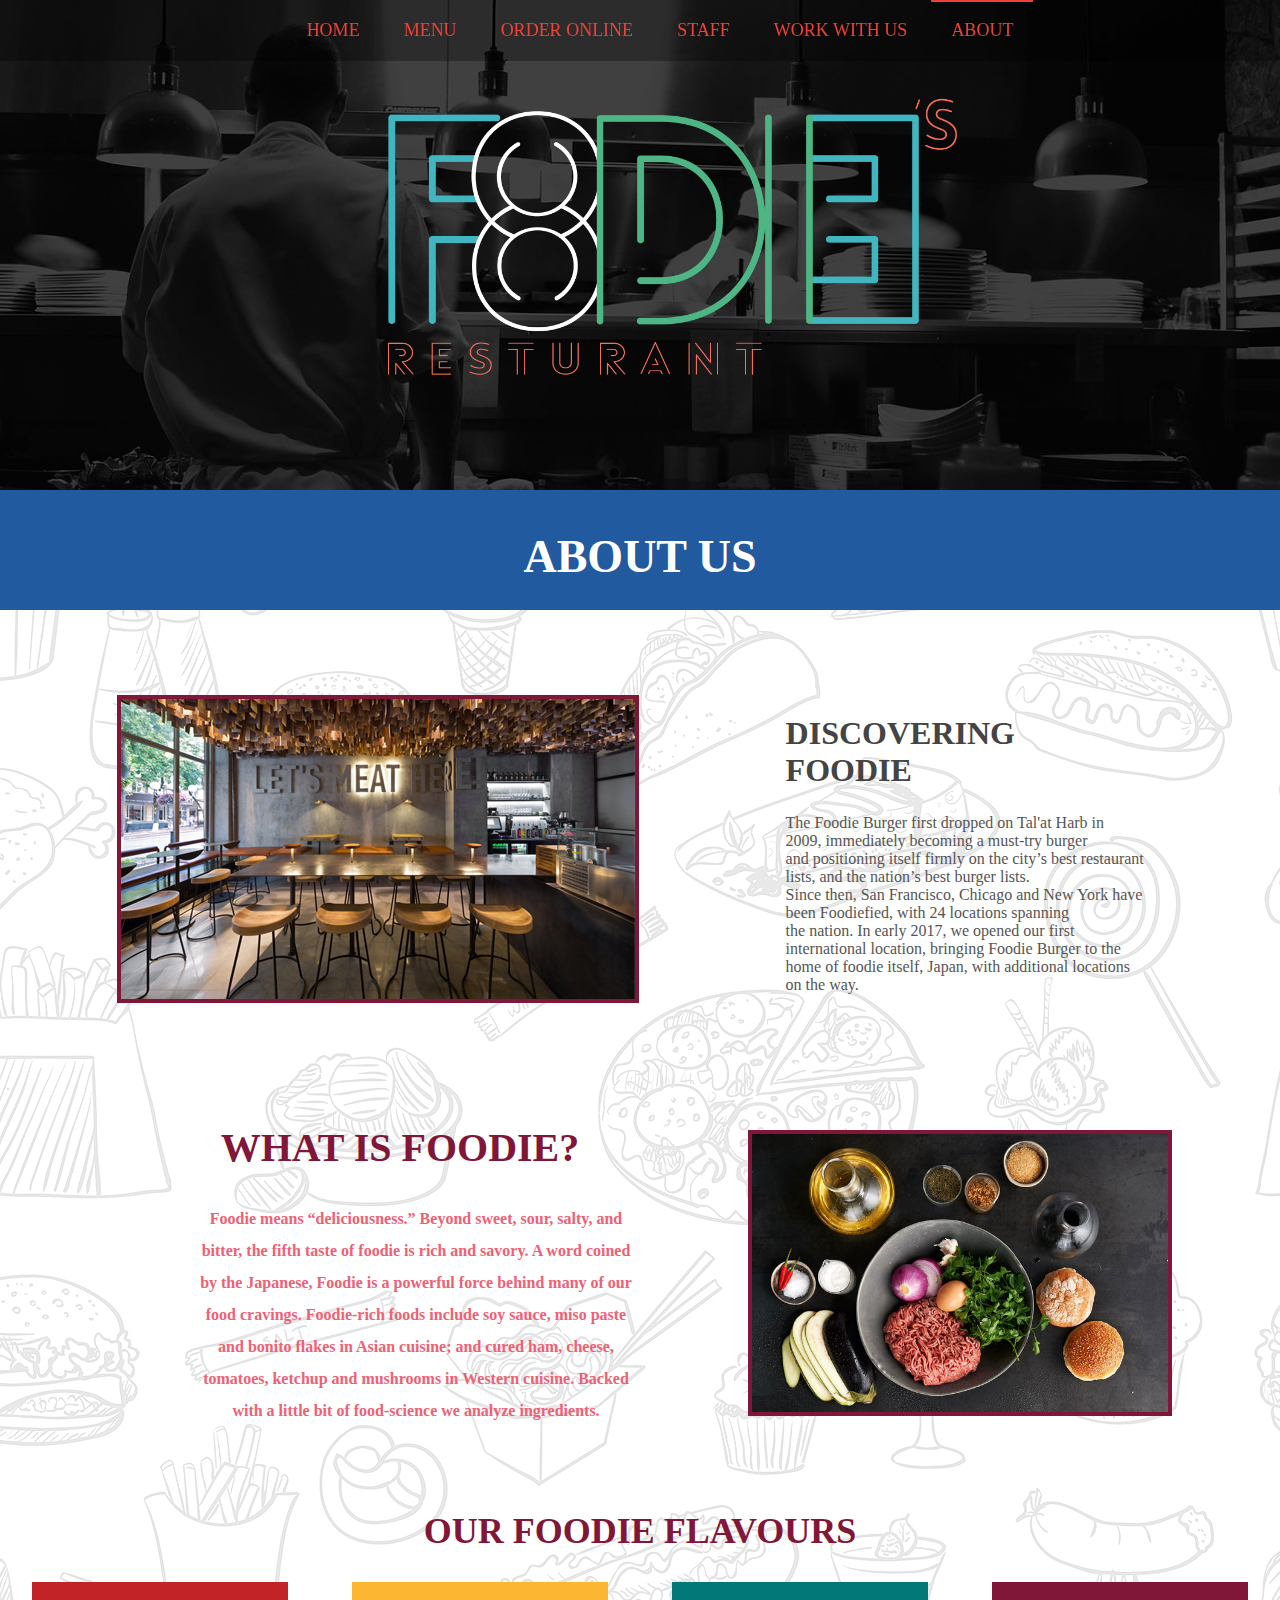
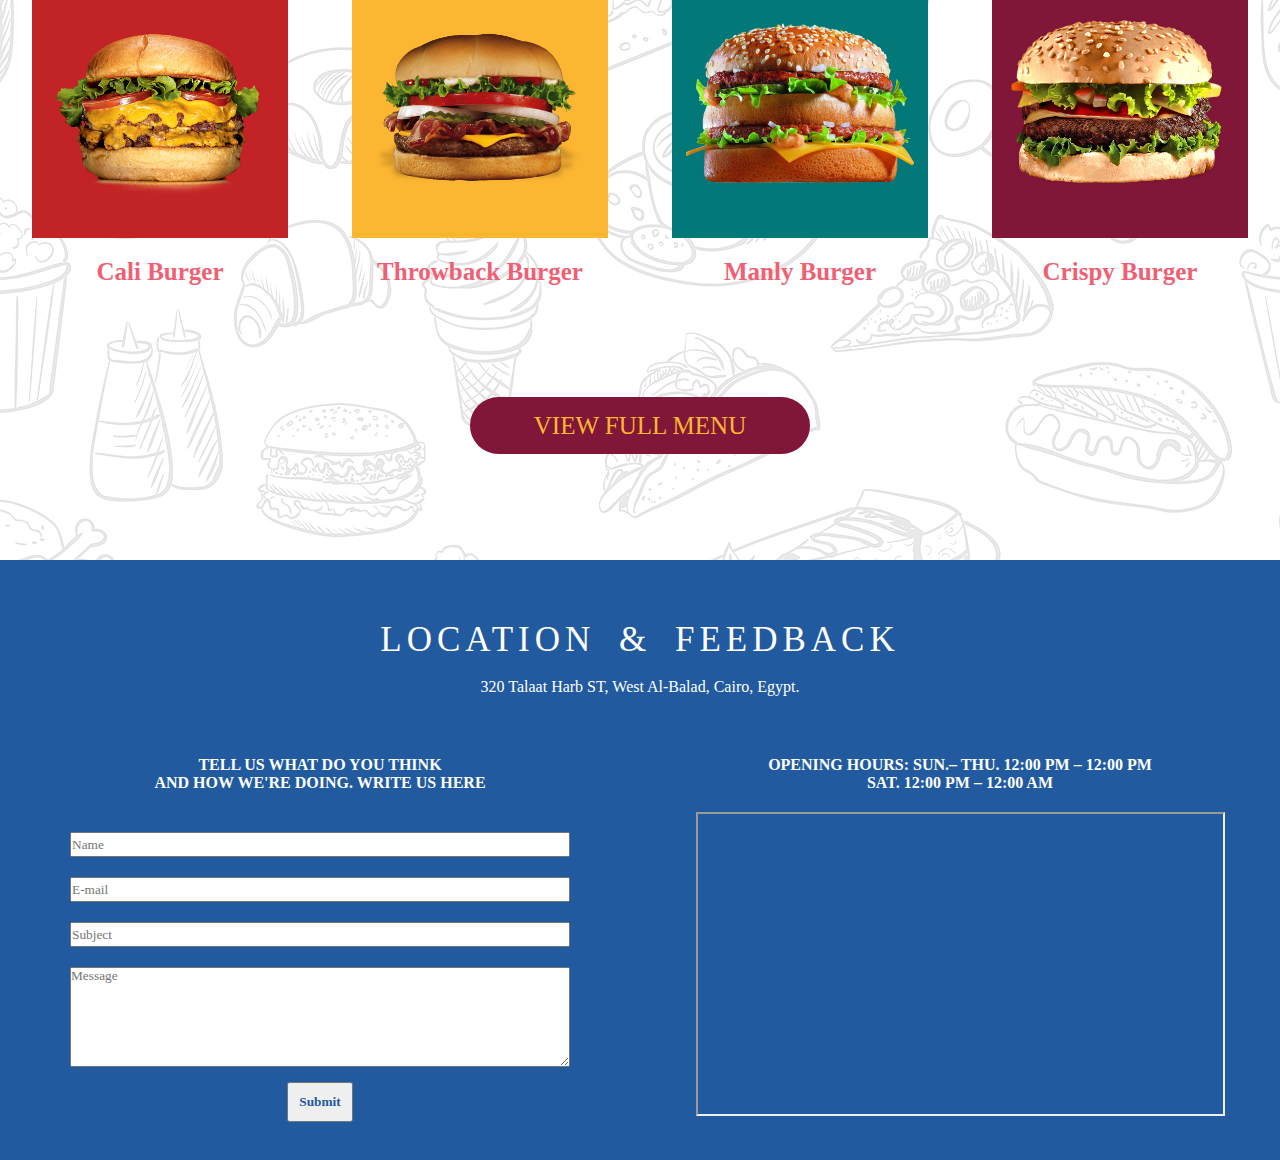
<file: about.html>
<!DOCTYPE.html>
<html>
    <head lang="en">
        <title>About Us</title>
        <meta charset="utf-8">
        <meta name="description" content="A Trial Version For A Website">
        <link rel="stylesheet" type="text/css" href="css/aboutStyle.css">
    </head>
    <body>
        <div class="container">
            <div class="nav">

                <a href="index.html">Home</a>
                <a href="Menu/Menu/Menu.html">Menu</a>
                <a href="order.html">Order Online</a>
                <a href="staff.html">Staff</a>
                <a href="work.html">Work With Us</a>
                <a href="about.html"  class="home">About</a>

            </div>

            
            <div class="img">
                    <div class="overlay">
                        <img class="zoom" src="img/logo.png">
                    </div>
                </div>
            <div class="aboutUs">
              <h1>ABOUT US</h1>
            </div>
        <div class="discover">
             <div class="disChild">
                 <img src="img/resturant.jpg">
             </div>
             <div class="disChild"> 

                  <h1>DISCOVERING  FOODIE</h1>
                  <p>The Foodie Burger first dropped on Tal'at Harb in 2009, immediately becoming a must-try burger<br> and positioning itself firmly on the city’s  best restaurant lists, and the nation’s best burger lists.<br> Since then, San Francisco, Chicago and New York have been Foodiefied, with 24 locations spanning<br> the nation. In early 2017, we opened our first international location, bringing Foodie Burger to the <br>home of foodie itself, Japan, with additional locations on the way.</p>

             </div>
         </div>

        <div class="what">
              <div class="whatChild"> 

                   <h1>WHAT IS FOODIE?</h1>
                   <h3>Foodie means “deliciousness.” Beyond sweet, sour, salty, and bitter, the fifth taste of foodie is rich and savory. A word coined by the Japanese, Foodie is a powerful force behind many of our food cravings. Foodie-rich foods include soy sauce, miso paste and bonito flakes in Asian cuisine; and cured ham, cheese, tomatoes, ketchup and mushrooms in Western cuisine.  Backed with a little bit of food-science we analyze ingredients.</h3>

              </div>
              <div class="whatChild">

                  <img src="img/burger3.jpg">
              </div>
        <div class="flavour">

                 <h1>OUR FOODIE FLAVOURS</h1>
        </div>
        <div class="whatFlavours">

                <div class="son">
                    <img src="img/a.jpg">
                    <h2>Cali Burger</h2>
                </div>

                <div class="son">
                    <img src="img/b.jpg">
                    <h2>Throwback Burger</h2>
                </div>
                <div class="son">
                    <img src="img/c.jpg">
                    <h2>Manly Burger</h2>
                </div>
                <div class="son">
                    <img src="img/d.jpg">
                    <h2>Crispy Burger</h2>
                </div>
        </div>
                <a href="Menu/Menu/Menu.html">VIEW FULL MENU</a>
        </div>
        </div>
            
            
            <div class="lc">
                <div class="top">
                    <p>
                        LOCATION & FEEDBACK
                    </p><br>
                    <span>
                        320 Talaat Harb ST, West Al-Balad, Cairo, Egypt.
                    </span>
                </div>
                <div class="feed">
                    <p>
                        TELL US WHAT DO YOU THINK<br>AND HOW WE'RE DOING. WRITE US HERE
                    </p>
                    <input type="text" placeholder="Name">
                    <input type="text" placeholder="E-mail">
                    <input type="text" placeholder="Subject">
                    <textarea placeholder="Message"></textarea><br>
                    <button>Submit</button>
                </div>
                <div class="map">
                    <p>
                        OPENING HOURS:   SUN.– THU.  12:00 PM – 12:00 PM<br>SAT. 12:00 PM – 12:00 AM
                    </p>
                    <iframe
                      src="https://www.google.com/maps/embed/v1/place?key=AIzaSyA7HGj6zj4jBo6Iq0PtAeuANHCjvOgpkF0
                        &q=Space+Needle,Seattle+WA">
                    </iframe>
                </div>
            </div>
        </div>
    </body>
</html>
</file>
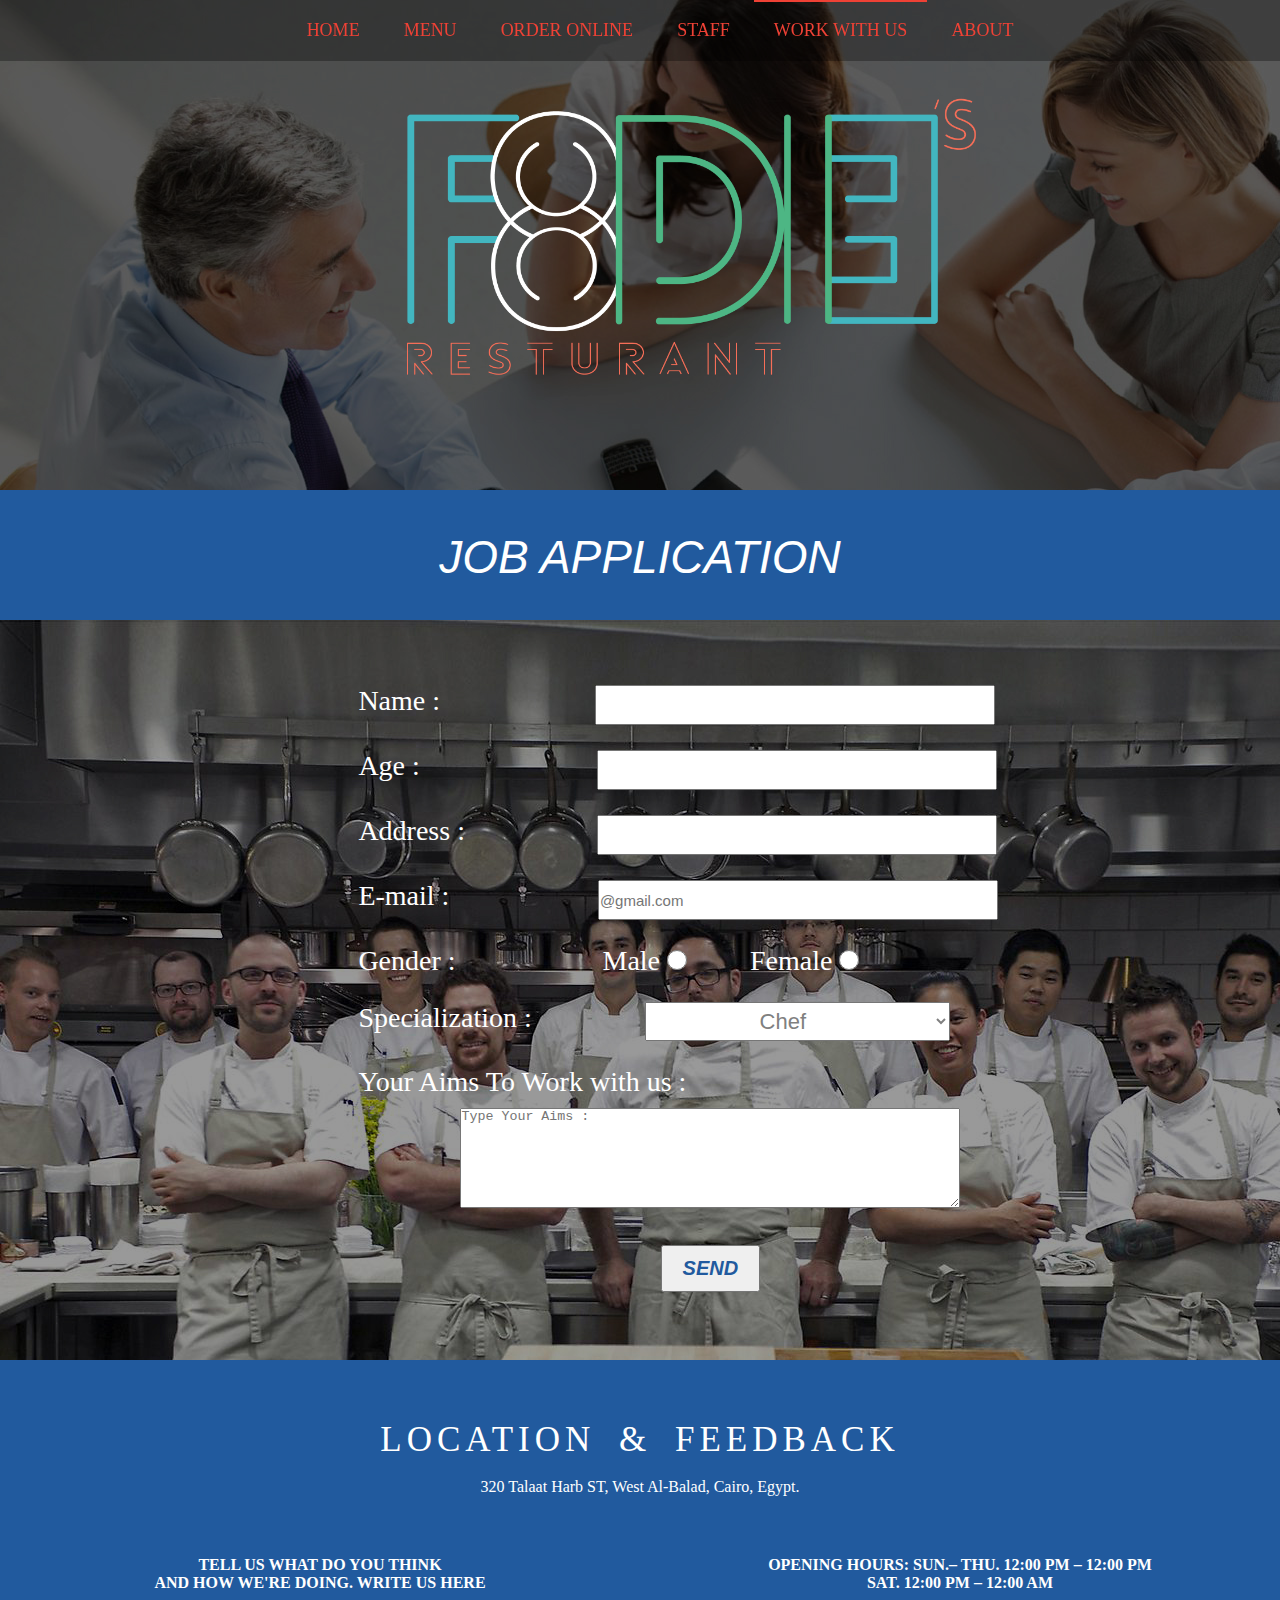
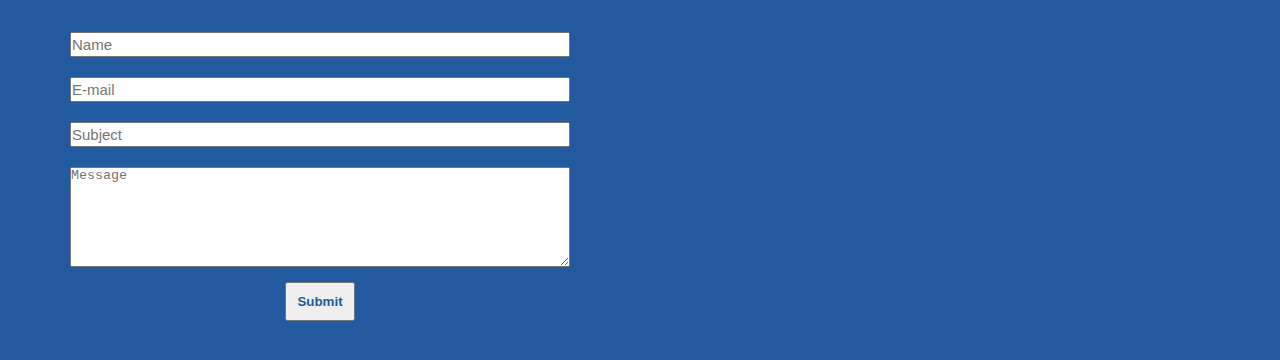
<file: Home Work.html>
<!DOCTYPE.html>
<html>
    <head lang="en">
        <title>FOODIE</title>
        <meta charset="utf-8">
        <meta name="description" content="A Trial Version For A Website">
        <link rel="stylesheet" href="css/stylework.css">
    </head>
    <body>
         
        <div class="container">
              <div class="back">
                  <div class="nav">
              <a href="index.html" >Home</a>
                <a href="Menu/Menu/Menu.html">Menu</a>
                <a href="order.html">Order Online</a>
                <a href="staff.html">Staff</a>
                <a href="work.html" class="home">Work With Us</a>
                <a href="about.html">About</a>
            </div>
                    <div class="img">
                    <div class="overlay">
                        <img src="img/logo.png">
                    </div>
                </div>
                                     <div class="inside">
                <p class="add">JOB APPLICATION</p>
            </div>
                  <div class="job">

                  <ul>
                      <li><label>Name :</label><input type="text" class="p1"></li>
                      <li><label>Age :</label><input type="text" class="p2" ></li> 
                      <li><label>Address :</label><input type="text"  class="p3"></li>
                      <li><label>E-mail :</label><input type="text" placeholder="@gmail.com"  class="p4"></li>
                      <li><label>Gender :</label>
                         Male <input type="radio" name="Gender" value="Male" class="r">
                          Female <input type="radio" name="Gender" value="female" class="r" >
                      </li>
                      <li>
                          <label>Specialization :</label>
                          <select>
                                <option>Chef</option>
                                <option>Custome Service</option>
                                <option>Waiter</option>
                                <option>Chef assistant</option>
                                <option>Kasher</option>
                          </select>
                      </li>
                      <li>
                          <label>Your Aims To Work    with us :</label>
                          <textarea rows="10" cols="50" placeholder="Type Your Aims : "></textarea>
                      </li>
                      <li><button class="send" >SEND</button></li> 
                  </ul>
            </div> 
            <div class="lc">
                <div class="top">
                    <p>
                        LOCATION & FEEDBACK
                    </p><br>
                    <span>
                        320 Talaat Harb ST, West Al-Balad, Cairo, Egypt.
                    </span>
                </div>
                <div class="feed">
                    <p>
                        TELL US WHAT DO YOU THINK<br>AND HOW WE'RE DOING. WRITE US HERE
                    </p>
                    <input type="text" placeholder="Name">
                    <input type="text" placeholder="E-mail">
                    <input type="text" placeholder="Subject">
                    <textarea placeholder="Message"></textarea><br>
                    <button>Submit</button>
                </div>
                <div class="map">
                    <p>
                        OPENING HOURS:   SUN.– THU.  12:00 PM – 12:00 PM<br>SAT. 12:00 PM – 12:00 AM
                    </p>
                    <iframe src="https://www.google.com/maps/embed?pb=!1m18!1m12!1m3!1d55253.94063748666!2d31.260578312601563!3d30.054890039435506!2m3!1f0!2f0!3f0!3m2!1i1024!2i768!4f13.1!3m3!1m2!1s0x145840c0a3c49bf5%3A0xde563263fd6e6e05!2z2LTYp9ix2Lkg2LfZhNi52Kog2K3Ysdio2Iwg2YXYrdin2YHYuNipINin2YTZgtin2YfYsdip4oCs!5e0!3m2!1sar!2seg!4v1493477347181" width="525" height="300" frameborder="0" style="border:0" allowfullscreen></iframe>
                </div>
            </div>
        </div>
    </body>
</html>
</file>
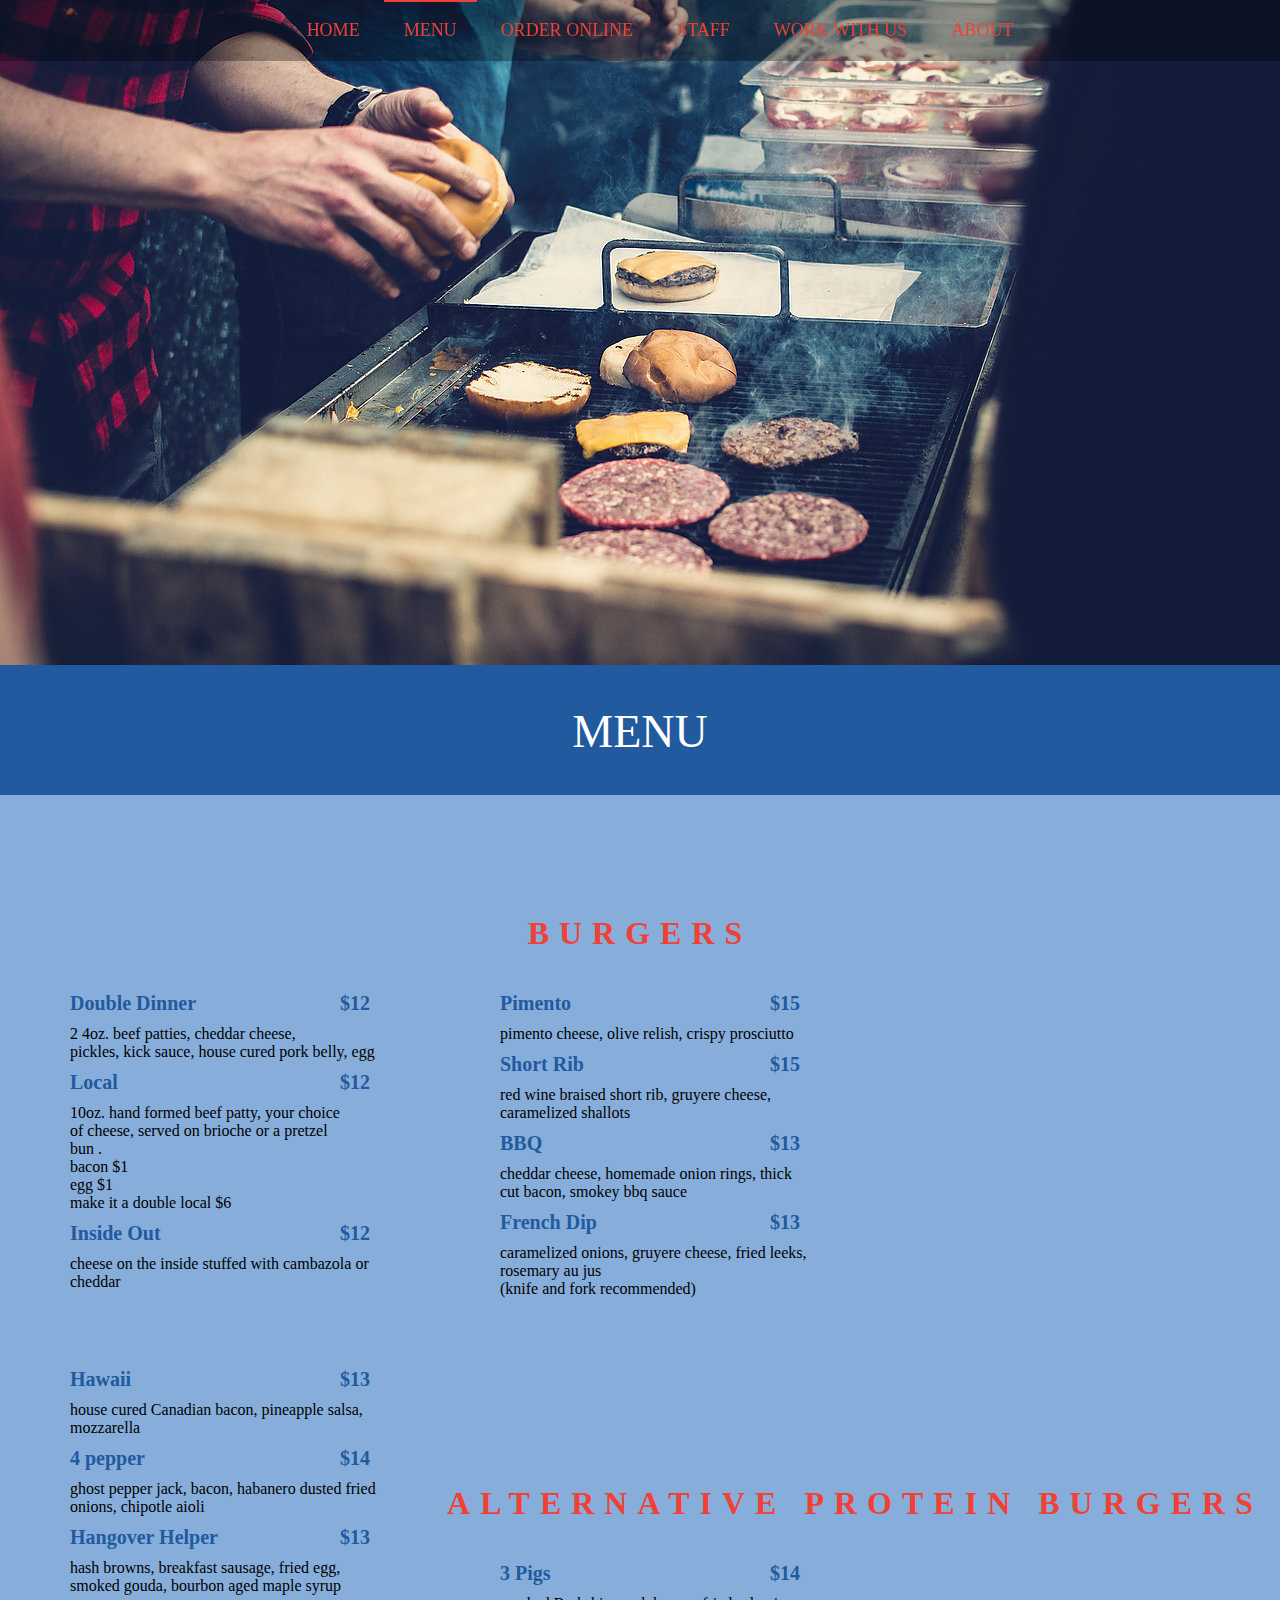
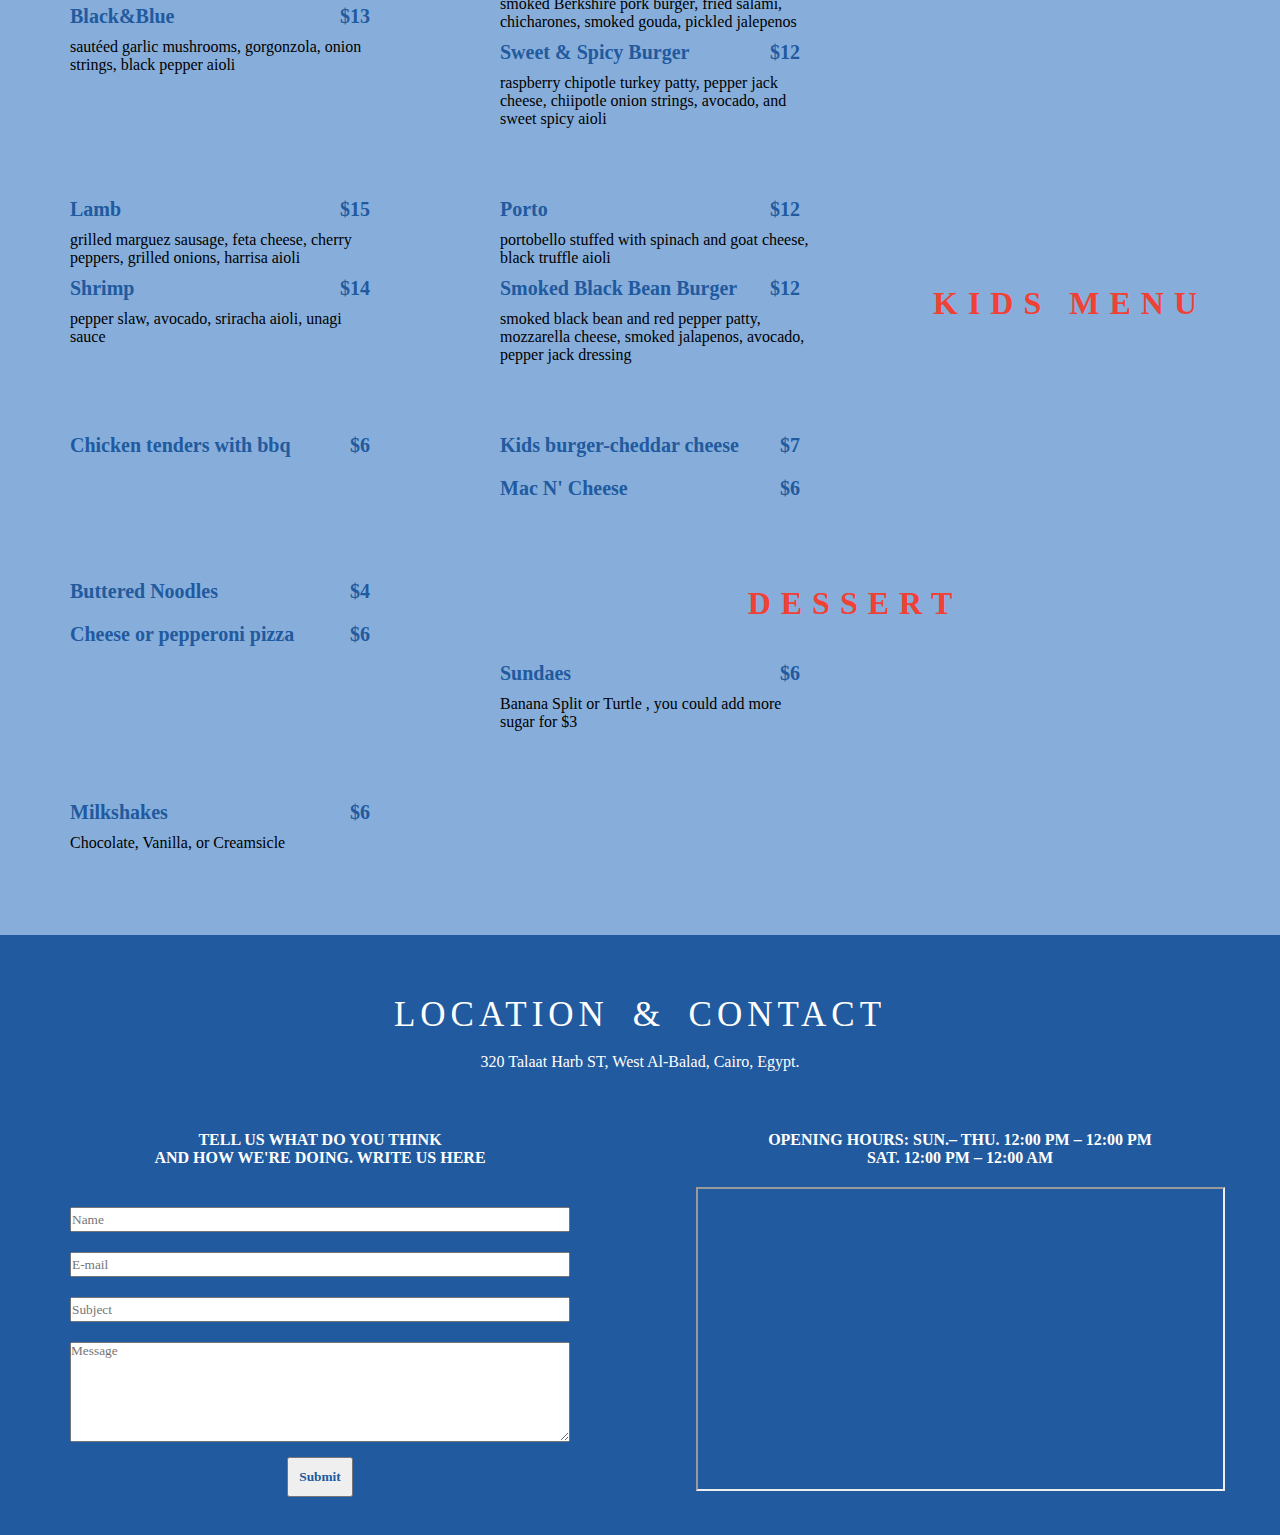
<file: Home.html>
<!DOCTYPE.html>
<html>
    <head lang="en">
        <title>FOODIE</title>
        <meta charset="utf-8">
        <meta name="description" content="A Trial Version For A Website">
        <link rel="stylesheet" href="css/work.css">
    </head>
    <body>
            <div class="nav">
                <a href="index.html">Home</a>
                <a href="Home.html" class="home">Menu</a>
                <a href="#">Order Online</a>
                <a href="staff.html">Staff</a>
                <a href="#">Work With Us</a>
                <a href="about.html">About</a>
            </div>
        <div class="container">
            <div class="head">
                
            </div>
            <div class="menu">
                <p>MENU</p>
            </div>
            <div class="burger" style="margin-top:120px;">
                <h1>BURGERS</h1>
                <div>
                    <span>Double Dinner</span><pre class="price">$12</pre>
                    <p>2 4oz. beef patties, cheddar cheese,<br> pickles, kick sauce, house cured pork belly, egg</p>
                    <span>Local</span><pre class="price">$12</pre>
                    <p>10oz. hand formed beef patty, your choice <br>of cheese, served on brioche or a pretzel <br>bun . <br>bacon $1<br>egg $1 <br>make it a double local $6</p>
                    <span>Inside Out</span><pre class="price">$12</pre>
                    <p>cheese on the inside stuffed with cambazola or cheddar</p>
                </div>
                <div>
                    <span>Pimento</span><pre class="price">$15</pre>
                    <p>pimento cheese, olive relish, crispy prosciutto</p>
                    <span>Short Rib</span><pre class="price">$15</pre>
                    <p>red wine braised short rib, gruyere cheese, caramelized shallots</p>
                    <span>BBQ</span><pre class="price">$13</pre>
                    <p>cheddar cheese, homemade onion rings, thick cut bacon, smokey bbq sauce</p>
                    <span>French Dip</span><pre class="price">$13</pre>
                    <p>caramelized onions, gruyere cheese, fried leeks, rosemary au jus<br>(knife and fork recommended)</p>
                </div>
                <div>
                    <span>Hawaii</span><pre class="price">$13</pre>
                    <p>house cured Canadian bacon, pineapple salsa, mozzarella</p>
                    <span>4 pepper</span><pre class="price">$14</pre>
                    <p>ghost pepper jack, bacon, habanero dusted fried onions, chipotle aioli</p>
                    <span>Hangover Helper</span><pre class="price">$13</pre>
                    <p>hash browns, breakfast sausage, fried egg, smoked gouda, bourbon aged maple syrup</p>
                    <span>Black&Blue</span><pre class="price">$13</pre>
                    <p>sautéed garlic mushrooms, gorgonzola, onion strings, black pepper aioli</p>
                </div>
            </div>
            <div class="burger" style="height:400px;margin-top:-30px;">
                <h1>ALTERNATIVE PROTEIN BURGERS</h1>
                <div>
                    <span>3 Pigs</span><pre class="price">$14</pre>
                    <p>smoked Berkshire pork burger, fried salami, chicharones, smoked gouda, pickled jalepenos</p>
                    <span>Sweet & Spicy Burger</span><pre class="price">$12</pre>
                    <p>raspberry chipotle turkey patty, pepper jack cheese, chiipotle onion strings, avocado, and sweet spicy aioli</p>
                </div>
                <div>
                    <span>Lamb</span><pre class="price">$15</pre>
                    <p>grilled marguez sausage, feta cheese, cherry peppers, grilled onions, harrisa aioli</p>
                    <span>Shrimp</span><pre class="price">$14</pre>
                    <p>pepper slaw, avocado, sriracha aioli, unagi sauce</p>
                </div>
                <div>
                    <span>Porto</span><pre class="price">$12</pre>
                    <p>portobello stuffed with spinach and goat cheese, black truffle aioli</p>
                    <span>Smoked Black Bean Burger</span><pre class="price">$12</pre>
                    <p>smoked black bean and red pepper patty, mozzarella cheese, smoked jalapenos, avocado, pepper jack dressing</p>
                </div>
            </div>
            <div class="burger" style="height:300px;margin-top:0px;">
                <h1>KIDS MENU</h1>
                <div>
                    <span>Chicken tenders with bbq</span><pre class="price">$6</pre>
                </div>
                <div>
                    <span>Kids burger-cheddar cheese</span><pre class="price">$7</pre>
                    <span>Mac N' Cheese</span><pre class="price">$6</pre>
                </div>
                <div>
                    <span>Buttered Noodles</span><pre class="price">$4</pre>
                    <span>Cheese or pepperoni pizza</span><pre class="price">$6</pre>
                </div>
            </div>
            <div class="burger" style="height:350px;margin-top:0px;">
                <h1>DESSERT</h1>
                <div>
                    <span>Sundaes</span><pre class="price">$6</pre>
                    <p>Banana Split or Turtle , you could add more sugar for $3</p>
                </div>
                <div>
                    <span>Milkshakes</span><pre class="price">$6</pre>
                    <p>Chocolate, Vanilla, or Creamsicle</p>
                </div>
            </div>
            <div class="lc">
                <div class="top">
                    <p>
                        LOCATION & CONTACT
                    </p><br>
                    <span>
                        320 Talaat Harb ST, West Al-Balad, Cairo, Egypt.
                    </span>
                </div>
                <div class="feed">
                    <p>
                        TELL US WHAT DO YOU THINK<br>AND HOW WE'RE DOING. WRITE US HERE
                    </p>
                    <input type="text" placeholder="Name">
                    <input type="text" placeholder="E-mail">
                    <input type="text" placeholder="Subject">
                    <textarea placeholder="Message"></textarea><br>
                    <button>Submit</button>
                </div>
                <div class="map">
                    <p>
                        OPENING HOURS:   SUN.– THU.  12:00 PM – 12:00 PM<br>SAT. 12:00 PM – 12:00 AM
                    </p>
                    <iframe
                      src="https://www.google.com/maps/embed/v1/place?key=AIzaSyA7HGj6zj4jBo6Iq0PtAeuANHCjvOgpkF0
                        &q=Space+Needle,Seattle+WA">
                    </iframe>
                </div>
            </div>
        </div>
    </body>
</html>
</file>
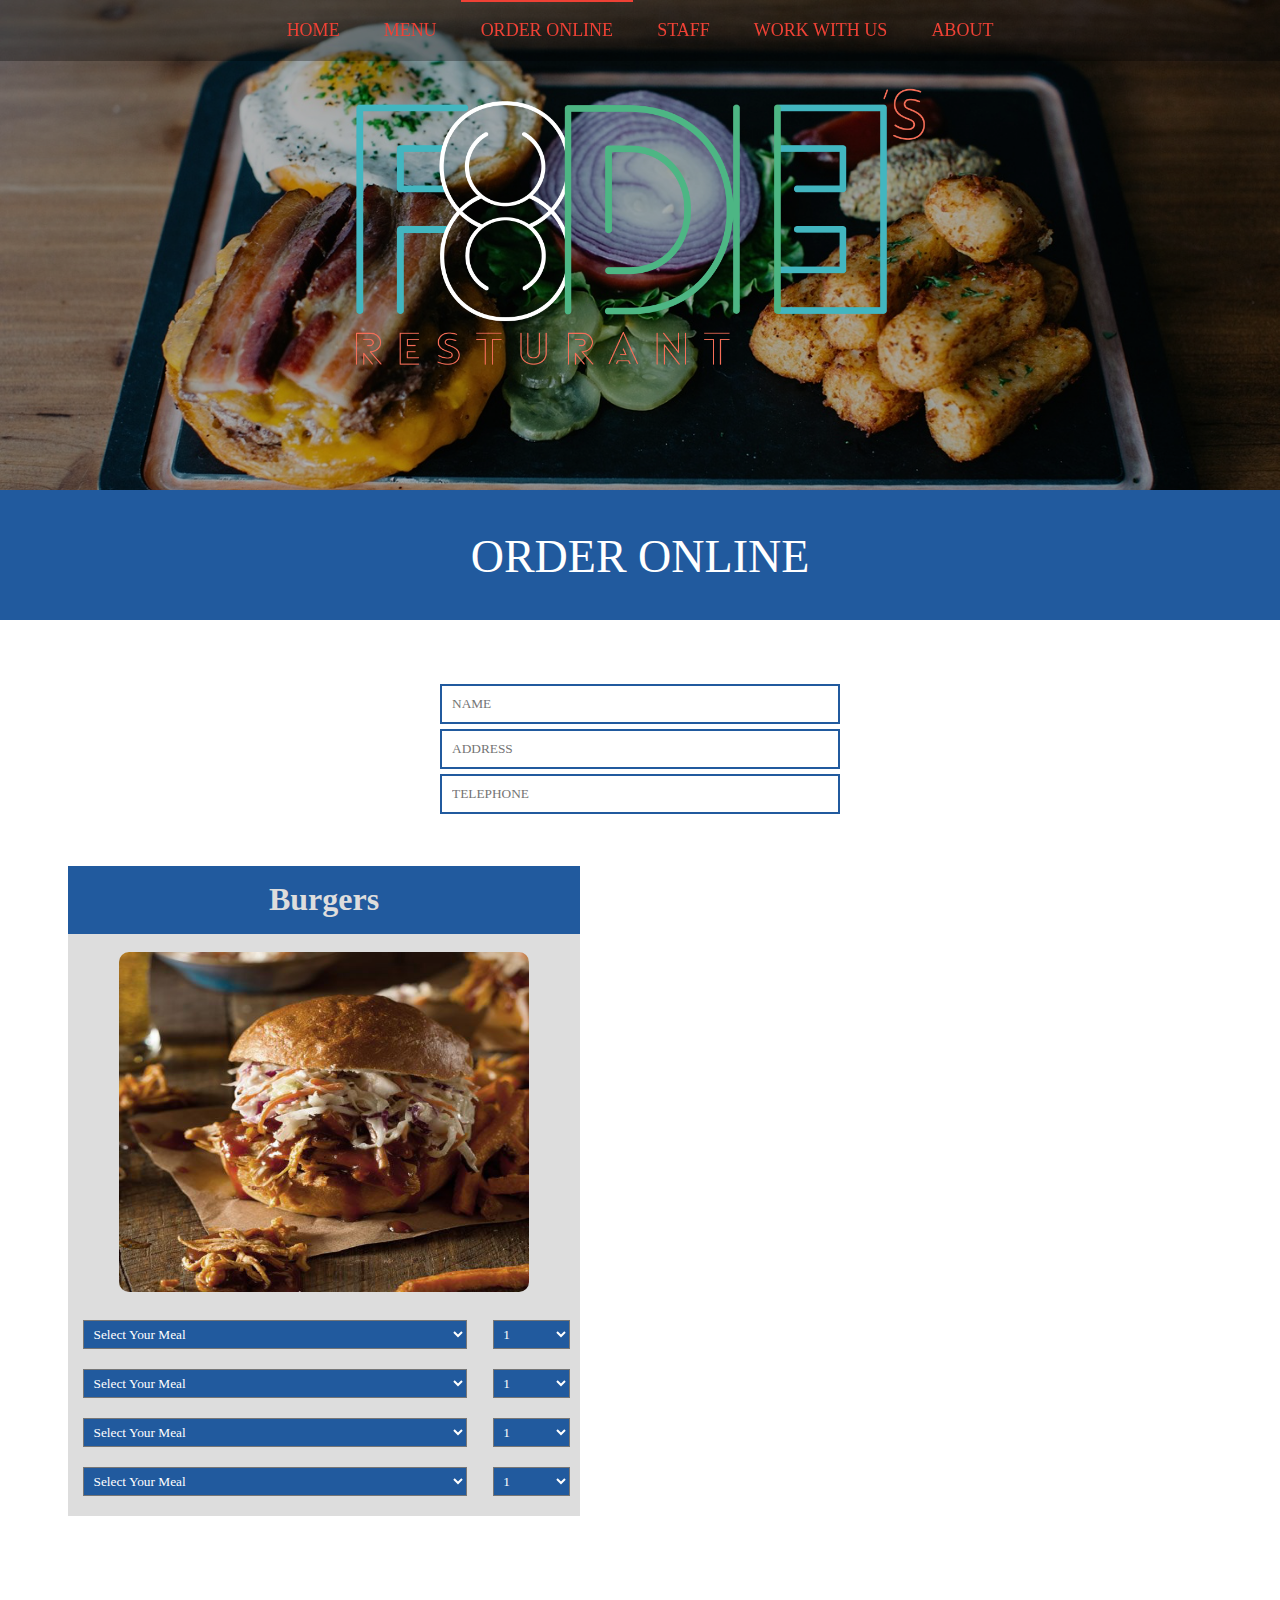
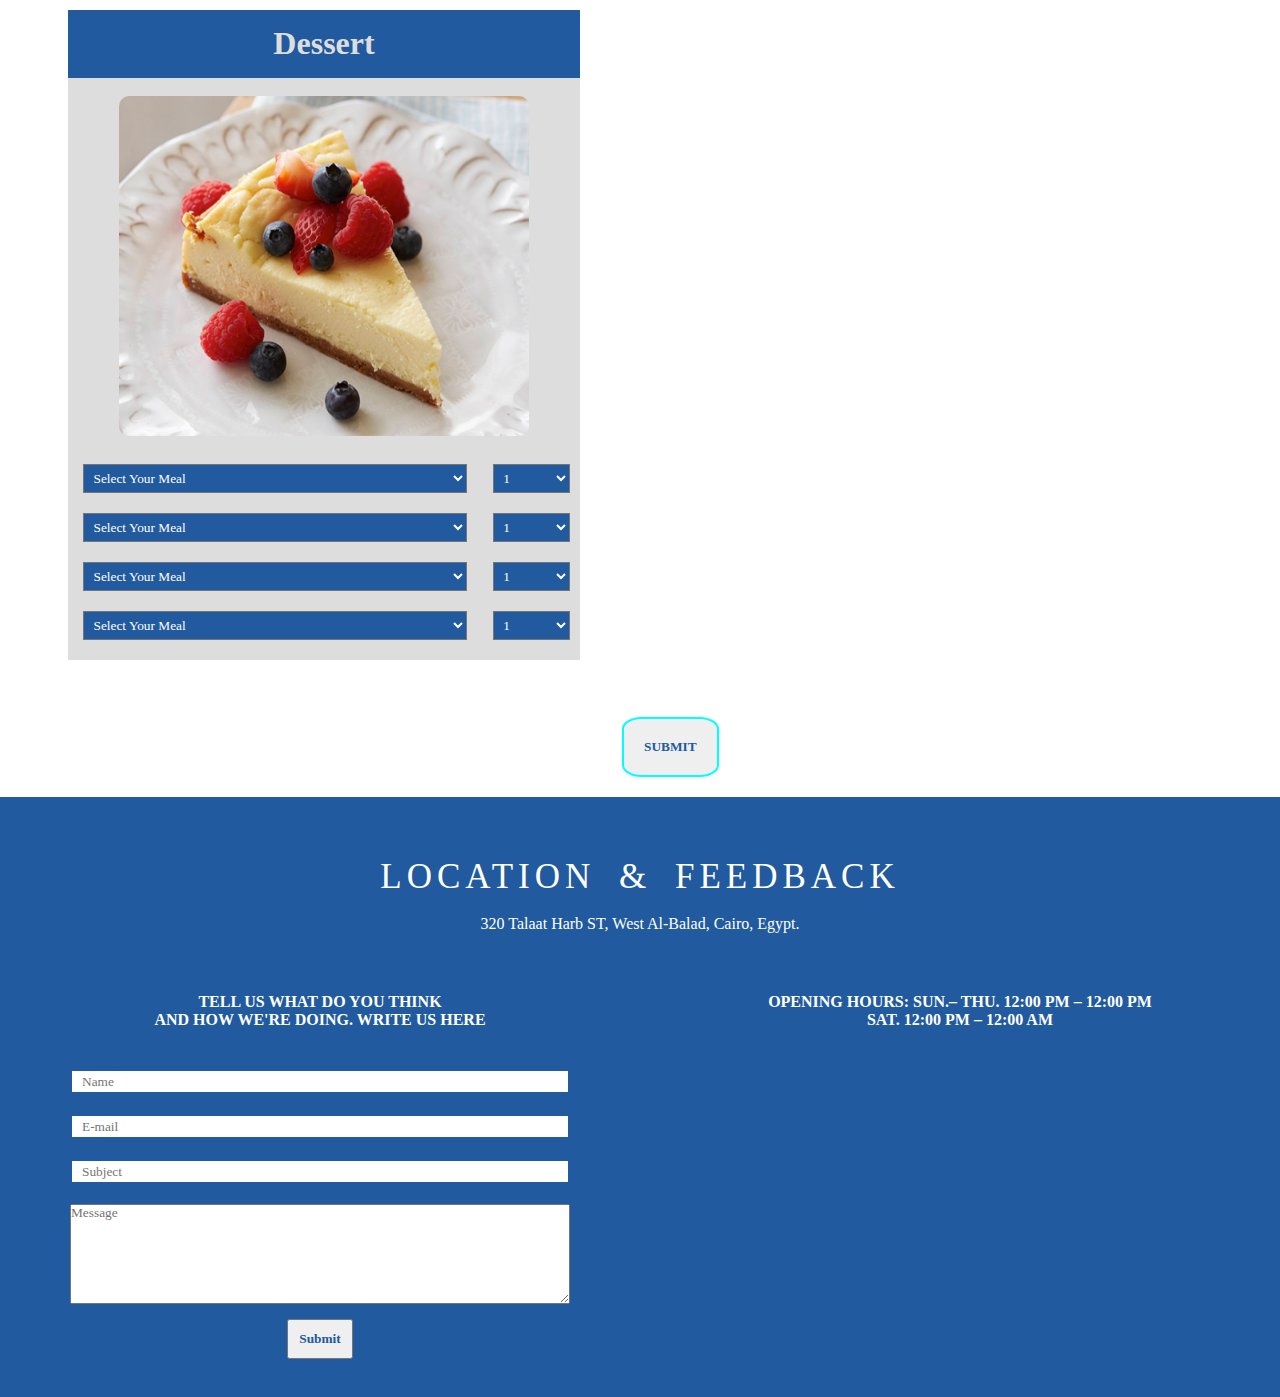
<file: order.html>
<!DOCTYPE.html>
<html lang="en">
    <head>
        <title>Order Now !</title>
        <meta charset="utf-8">
        <meta name="description" content="order now online from foodie restaurant .">
        <link rel="stylesheet" href="css/order.css">
    </head>
    
    <body>
         <div class="nav">
                <a href="index.html">Home</a>
                <a href="Menu/Menu/Menu.html">Menu</a>
                <a href="order.html" class="order">Order Online</a>
                <a href="staff.html">Staff</a>
                <a href="work.html">Work With Us</a>
                <a href="about.html">About</a>
            </div>
        <div class="container">
                <div class="img">
                    <div class="overlay">

                        <img class="zoom" src="img/logo.png">

                    </div>
                </div>
            </div>
            
            <div class="inside">
                <p>ORDER ONLINE</p>
            </div>
            
            <div class="form">
            
                <form>
                   <div class="textboxes">
                    <input type="text" placeholder="NAME">
                    <input type="text" placeholder="ADDRESS">
                    <input type="tel" placeholder="TELEPHONE">
                </div>
                    <div class="categories">
                        
                        <div class="part"> 
                        <h1>burgers</h1>
                            <img src="img/burgerorder.jpg">
                            
                            <select name="burgers">
                            <option value="nomeal">select your meal</option>
                            <option value="cheess">cheess burger</option>
                            <option value="big">big burger</option>
                            <option value="medium">medium burger</option>
                            <option value="spicy">spicy burger</option>
                          </select>
                               <select value="no." class="number">
                                   
                                   <option value="1">1</option>
                                   <option value="2">2</option>
                                   <option value="3">3</option>
                                   <option value="4">4</option>
                                   <option value="5">5</option>
                                   <option value="6">6</option>
                                   <option value="7">7</option>
                                   
                                   
                               </select>
                                <select name="burgers">
                            <option value="nomeal">select your meal</option>        
                            <option value="cheess">cheess burger</option>
                            <option value="big">big burger</option>
                            <option value="medium">medium burger</option>
                            <option value="spicy">spicy burger</option>
                          </select>
                           <select value="no." class="number">
                                   
                                   <option value="1">1</option>
                                   <option value="2">2</option>
                                   <option value="3">3</option>
                                   <option value="4">4</option>
                                   <option value="5">5</option>
                                   <option value="6">6</option>
                                   <option value="7">7</option>
                                   
                                   
                               </select>
                            <select name="burgers">
                            <option value="nomeal">select your meal</option>    
                            <option value="cheess">cheess burger</option>
                            <option value="big">big burger</option>
                            <option value="medium">medium burger</option>
                            <option value="spicy">spicy burger</option>
                          </select>
                           <select value="no." class="number">
                                   
                                   <option value="1">1</option>
                                   <option value="2">2</option>
                                   <option value="3">3</option>
                                   <option value="4">4</option>
                                   <option value="5">5</option>
                                   <option value="6">6</option>
                                   <option value="7">7</option>
                                   
                                   
                               </select>
                            <select name="burgers">
                            <option value="nomeal">select your meal</option>    
                            <option value="cheess">cheess burger</option>
                            <option value="big">big burger</option>
                            <option value="medium">medium burger</option>
                            <option value="spicy">spicy burger</option>
                          </select>
                          <select value="no." class="number">
                            
                                   <option value="1">1</option>
                                   <option value="2">2</option>
                                   <option value="3">3</option>
                                   <option value="4">4</option>
                                   <option value="5">5</option>
                                   <option value="6">6</option>
                                   <option value="7">7</option>
                                   
                                   
                               </select>
                        </div>
                        
                        <div class="part"><h1>dessert</h1><img class="imgdst" src="Menu/c8.png">
                        <select name="dessert">
                            <option value="nomeal">select your meal</option>
                            <option value="cheess">cheess burger</option>
                            <option value="big">big burger</option>
                            <option value="medium">medium burger</option>
                            <option value="spicy">spicy burger</option>
                          </select>
                               <select value="no." class="number">
                                   
                                   <option value="1">1</option>
                                   <option value="2">2</option>
                                   <option value="3">3</option>
                                   <option value="4">4</option>
                                   <option value="5">5</option>
                                   <option value="6">6</option>
                                   <option value="7">7</option>
                                   
                                   
                               </select>
                                <select name="burgers">
                            <option value="nomeal">select your meal</option>        
                            <option value="cheess">cheess burger</option>
                            <option value="big">big burger</option>
                            <option value="medium">medium burger</option>
                            <option value="spicy">spicy burger</option>
                          </select>
                           <select value="no." class="number">
                                   
                                   <option value="1">1</option>
                                   <option value="2">2</option>
                                   <option value="3">3</option>
                                   <option value="4">4</option>
                                   <option value="5">5</option>
                                   <option value="6">6</option>
                                   <option value="7">7</option>
                                   
                                   
                               </select>
                            <select name="burgers">
                            <option value="nomeal">select your meal</option>    
                            <option value="cheess">cheess burger</option>
                            <option value="big">big burger</option>
                            <option value="medium">medium burger</option>
                            <option value="spicy">spicy burger</option>
                          </select>
                           <select value="no." class="number">
                                   
                                   <option value="1">1</option>
                                   <option value="2">2</option>
                                   <option value="3">3</option>
                                   <option value="4">4</option>
                                   <option value="5">5</option>
                                   <option value="6">6</option>
                                   <option value="7">7</option>
                                   
                                   
                               </select>
                            <select name="burgers">
                            <option value="nomeal">select your meal</option>    
                            <option value="cheess">cheess burger</option>
                            <option value="big">big burger</option>
                            <option value="medium">medium burger</option>
                            <option value="spicy">spicy burger</option>
                          </select>
                          <select value="no." class="number">
                                  
                                   <option value="1">1</option>
                                   <option value="2">2</option>
                                   <option value="3">3</option>
                                   <option value="4">4</option>
                                   <option value="5">5</option>
                                   <option value="6">6</option>
                                   <option value="7">7</option>
                                   
                                   
                               </select>
                        </div>
                       
                    
                    </div>
                
                <button class="submit">SUBMIT</button>
                </form>
            
            </div>
        <div class="clear"></div>
            
            <div class="lc">
                <div class="top">
                    <p>
                        LOCATION & FEEDBACK
                    </p><br>
                    <span>
                        320 Talaat Harb ST, West Al-Balad, Cairo, Egypt.
                    </span>
                </div>
                <div class="feed">
                    <p>
                        TELL US WHAT DO YOU THINK<br>AND HOW WE'RE DOING. WRITE US HERE
                    </p>
                    <input type="text" placeholder="Name">
                    <input type="text" placeholder="E-mail">
                    <input type="text" placeholder="Subject">
                    <textarea placeholder="Message"></textarea><br>
                    <button>Submit</button>
                </div>
                <div class="map">
                    <p>
                        OPENING HOURS:   SUN.– THU.  12:00 PM – 12:00 PM<br>SAT. 12:00 PM – 12:00 AM
                    </p>
                    <iframe src="https://www.google.com/maps/embed?pb=!1m18!1m12!1m3!1d55253.94063748666!2d31.260578312601563!3d30.054890039435506!2m3!1f0!2f0!3f0!3m2!1i1024!2i768!4f13.1!3m3!1m2!1s0x145840c0a3c49bf5%3A0xde563263fd6e6e05!2z2LTYp9ix2Lkg2LfZhNi52Kog2K3Ysdio2Iwg2YXYrdin2YHYuNipINin2YTZgtin2YfYsdip4oCs!5e0!3m2!1sar!2seg!4v1493477347181" width="600" height="450" frameborder="0" style="border:0" allowfullscreen></iframe>
                </div>
            </div> 
        </div>
    </body>
</file>
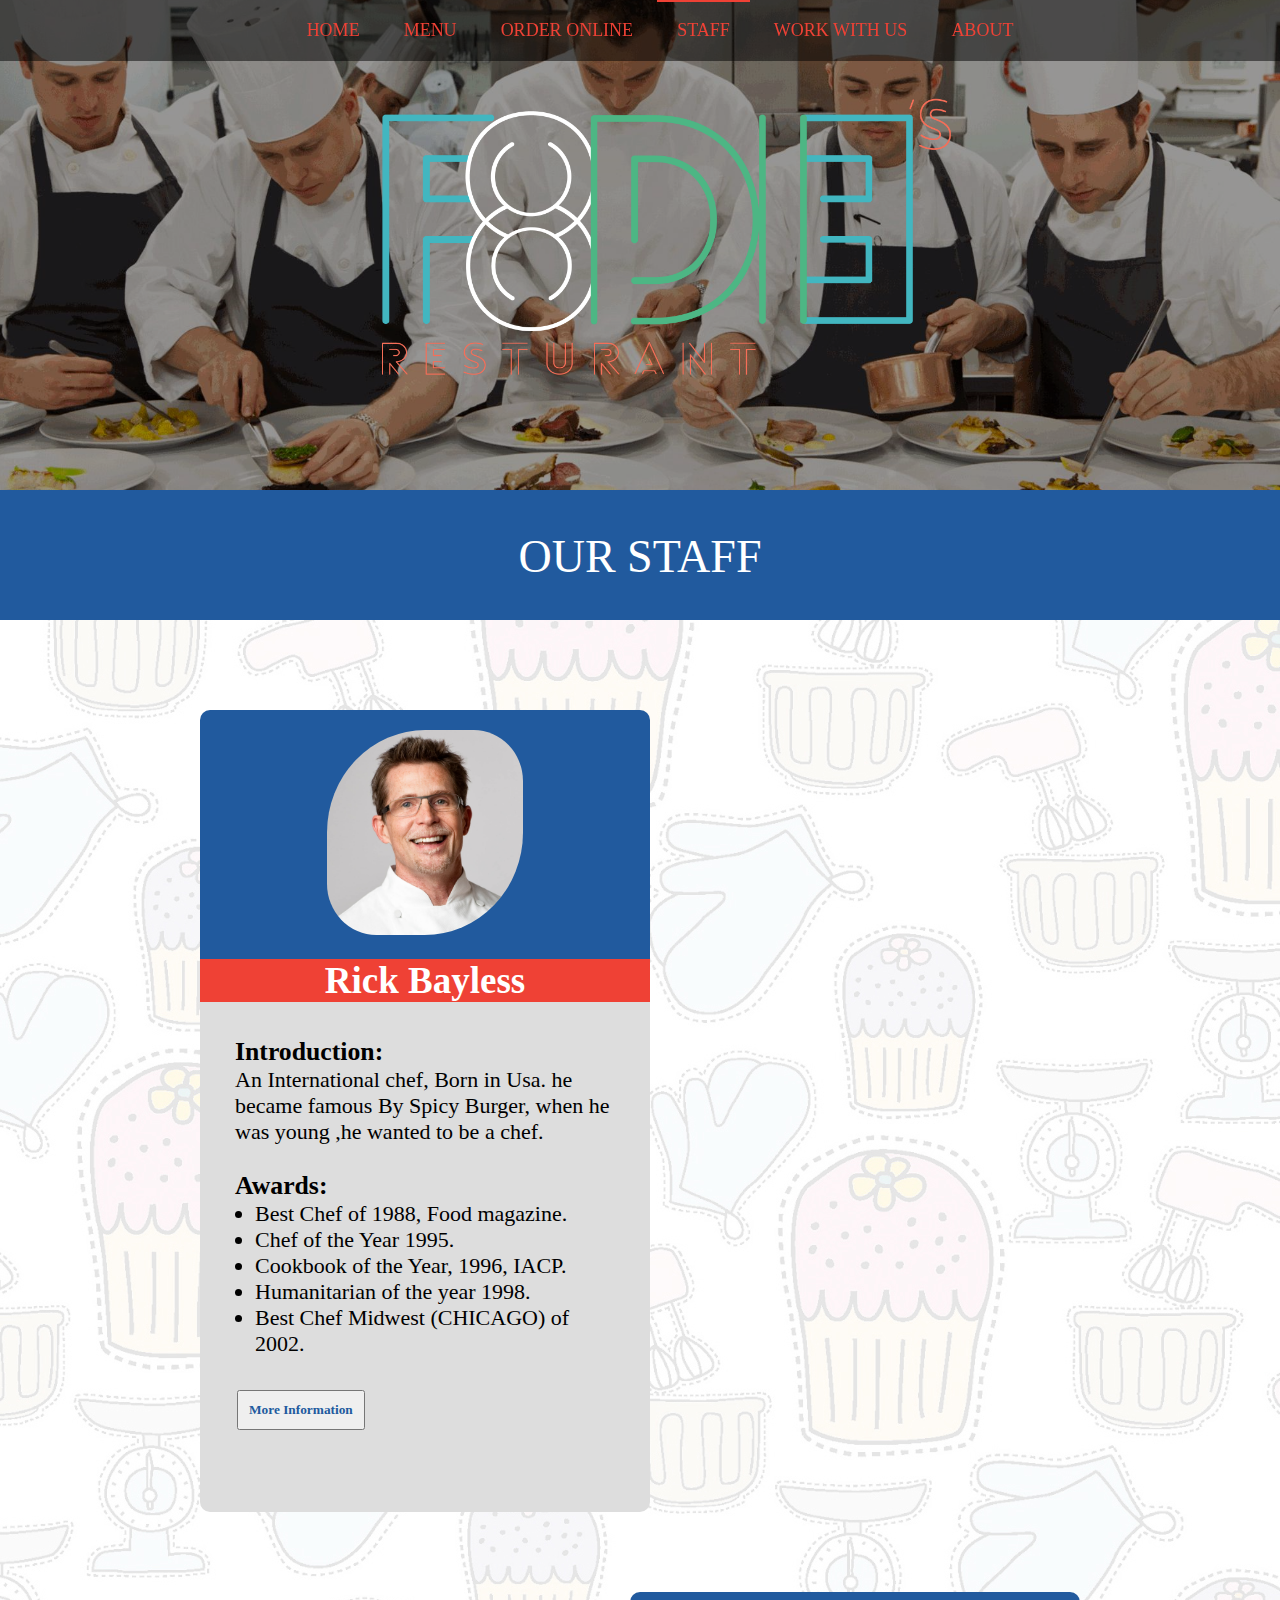
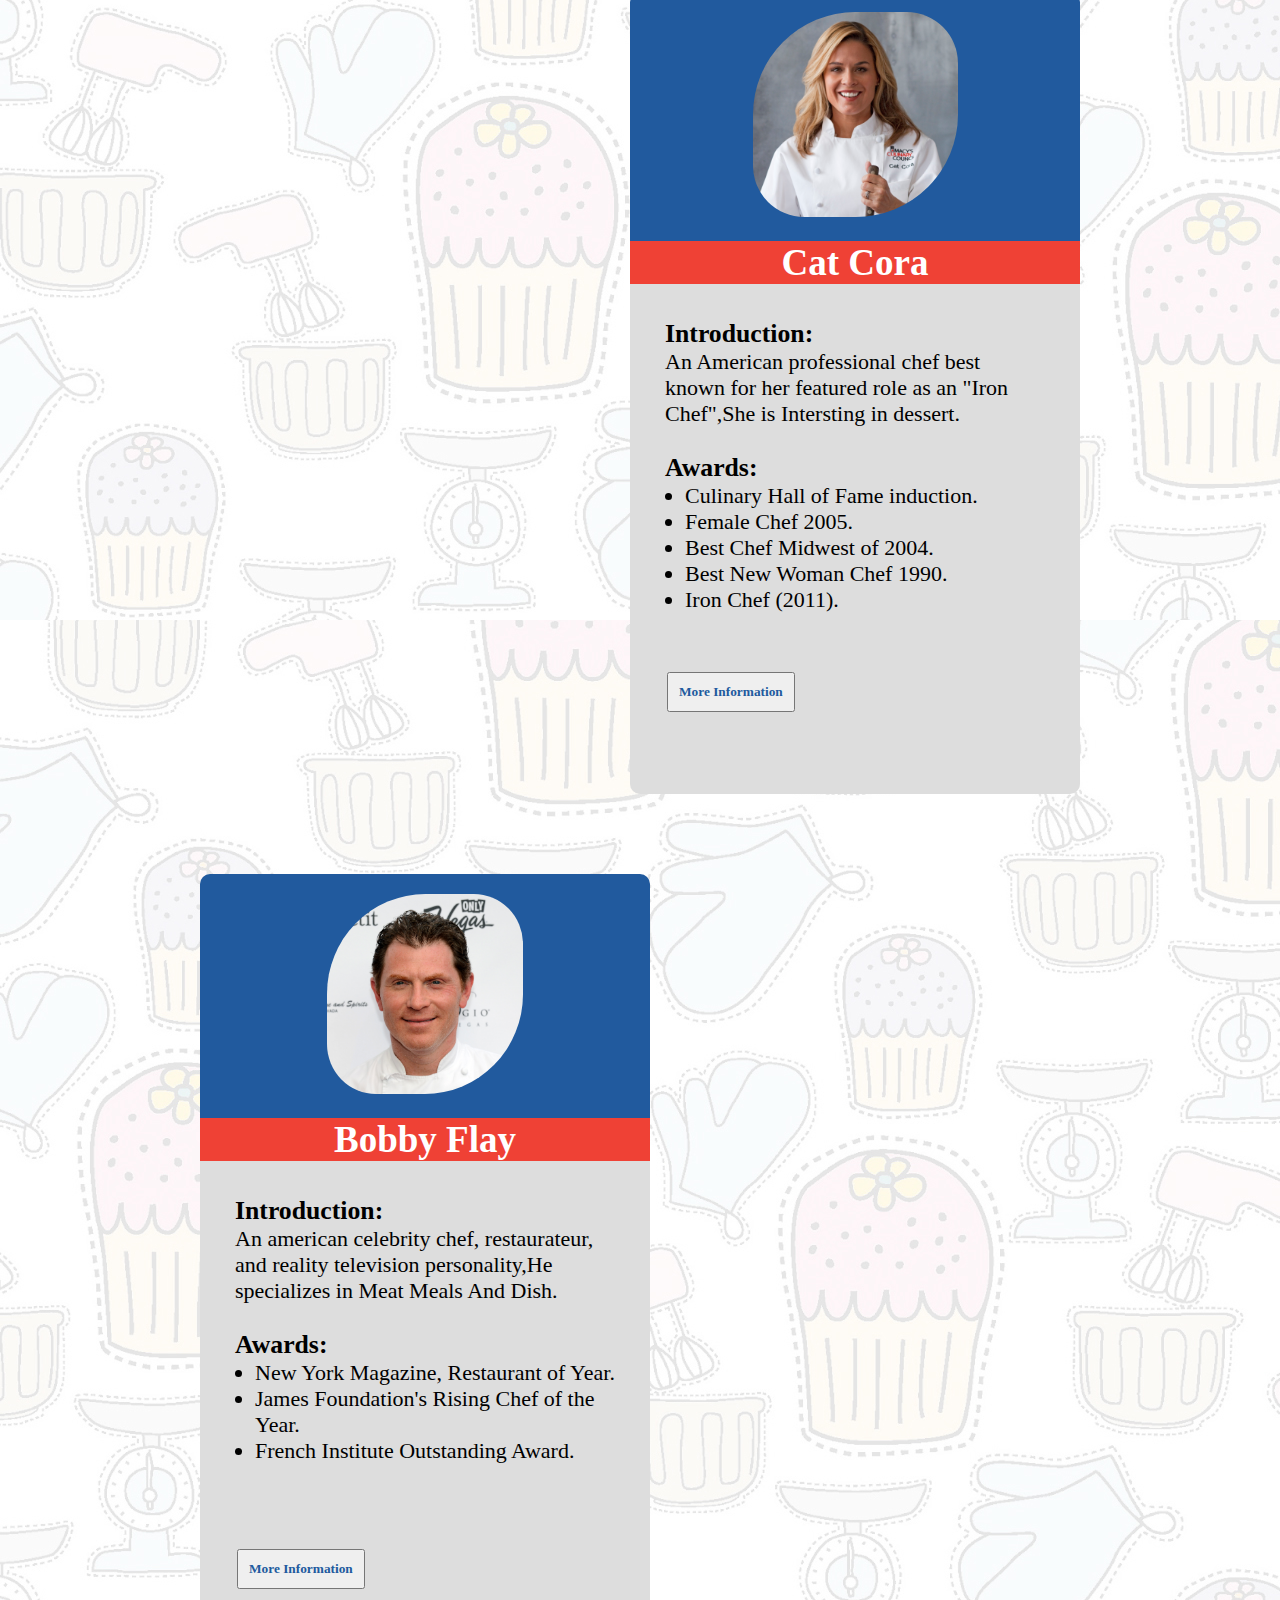
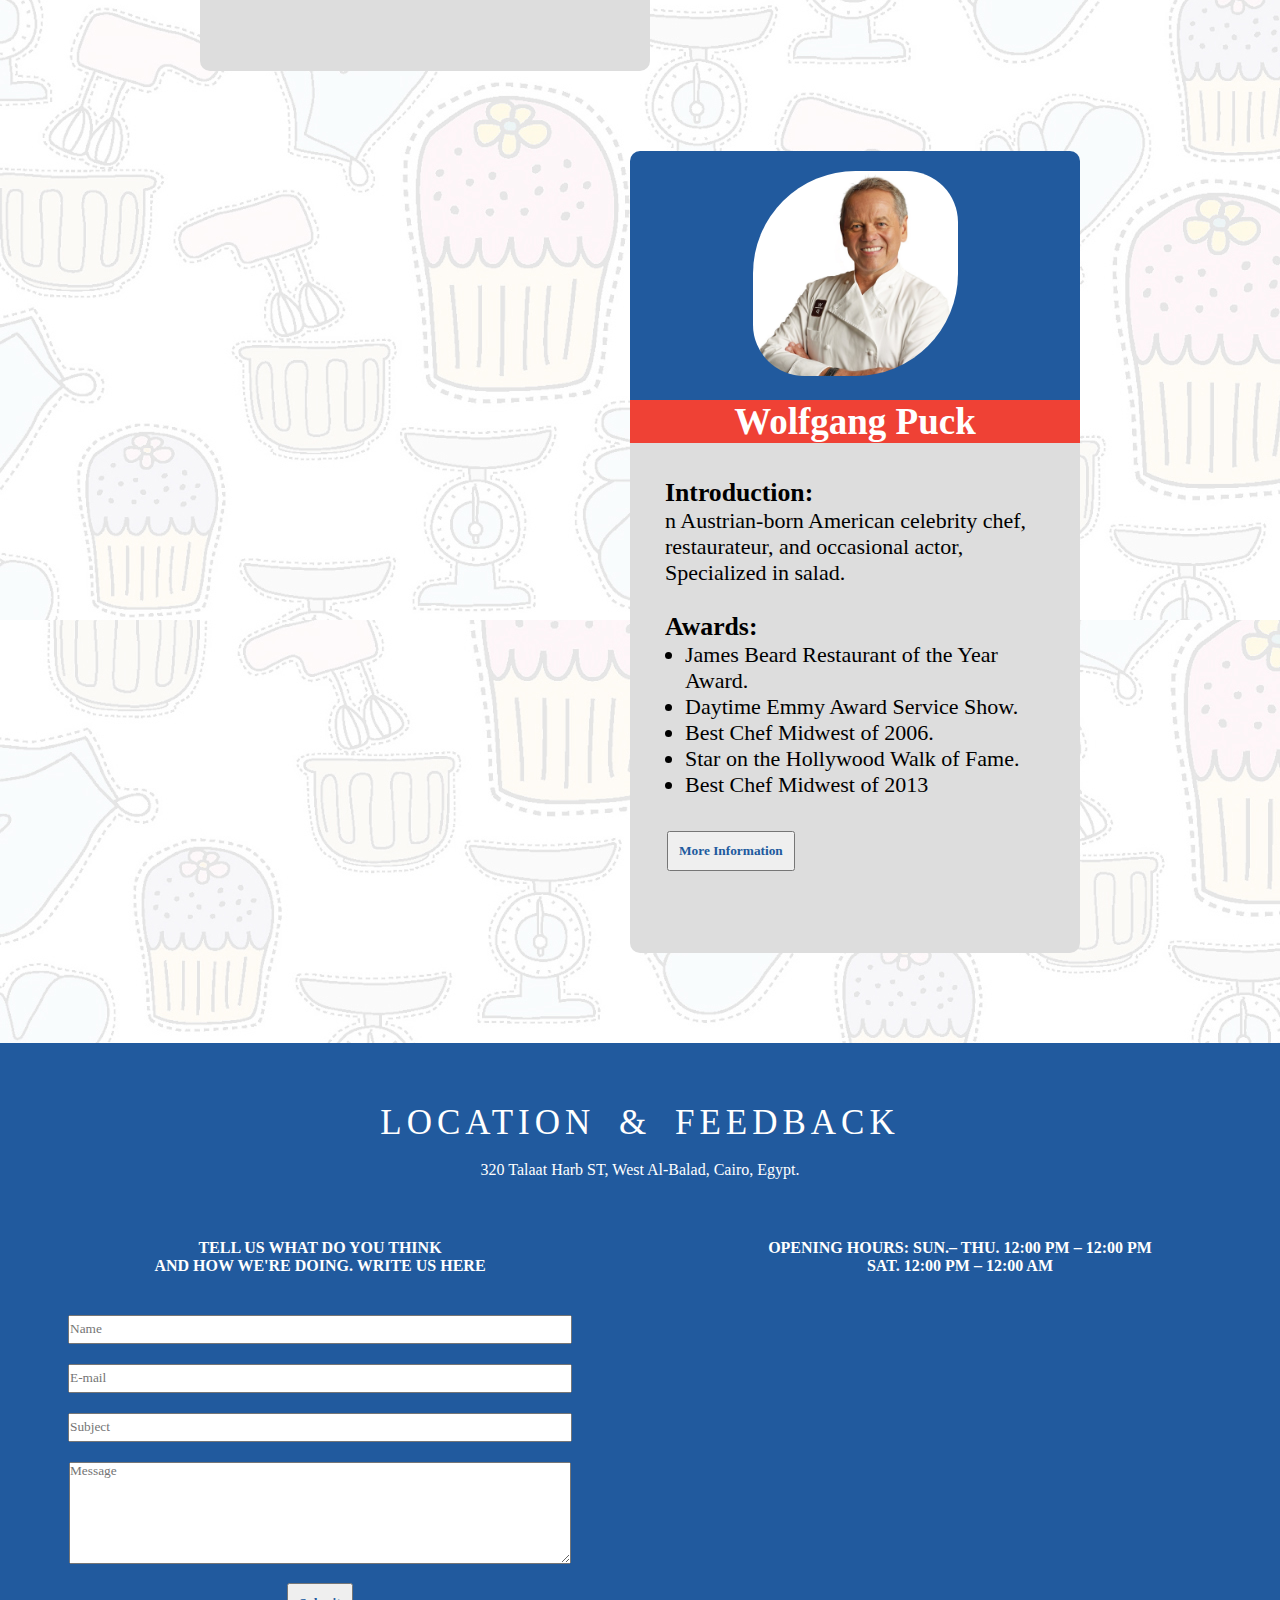
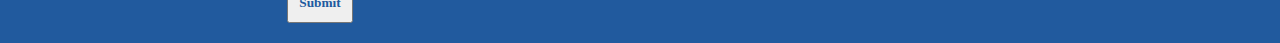
<file: staff.html>
<!DOCTYPE html>
<html>
    <head>
        <title>Staff</title>
        <meta charset="utf-8">
        <meta name="description" content="A Trial Version For A Website">
        <link rel="stylesheet" type="text/css" href="css/staffstyle.css">
    </head>
    <body>
        <div class="container">
            <div class="nav">
                    <a href="index.html">Home</a>
                    <a href="Menu/Menu/Menu.html">Menu</a>
                    <a href="order.html">Order Online</a>
                    <a href="staff.html" class="home">Staff</a>
                    <a href="work.html">Work With Us</a>
                    <a href="about.html">About</a>
                </div>
            <div class="img">
                <div class="overlay">
                    <img class="zoom" src="img/logo.png">
                </div>
            </div>
            <div class="staff">OUR STAFF</div>
            <div class="father">
                <div class="son">
                    <div class="s1"><img src="img/Rick%20Bayless1.png"></div>
                    <div class="s2">Rick Bayless</div>
                    <div class="s3"><h3>Introduction:</h3>An International chef, Born in Usa. he became famous By Spicy Burger, when he was young ,he wanted to be a chef.<br/><br/><h3>Awards:</h3>
                        <ul>
                            <li>Best Chef of 1988, Food magazine.</li>
                            <li>Chef of the Year 1995.</li>
                            <li>Cookbook of the Year, 1996, IACP.</li>
                            <li>Humanitarian of the year 1998.</li>
                            <li>Best Chef Midwest (CHICAGO) of 2002.</li>
                        </ul>
                        <div class="inf">
                            <button type="button" class="mf" onclick="document.getElementById('js1').style.visibility='visible'">
                                More Information
                            </button><br>
                            <span id="js1" style="visibility: hidden;">  
                                If you need more information<br>
                                <a href="https://en.wikipedia.org/wiki/Rick_Bayless" target="_blank">
                                    Click Here
                                </a>
                            </span>
                        </div>
                    </div>
                </div>
                <div class="son" style="float: right;">
                    <div class="s1"><img class="img2" src="img/Cat%20Cora.jpg"></div>
                    <div class="s2">Cat Cora</div>
                    <div class="s3">
                        <h3>Introduction:</h3>
                         An American professional chef best known for her featured role as an "Iron Chef",She is Intersting in dessert.<br/><br/>
                        <h3>Awards:</h3>
                        <ul>
                            <li>Culinary Hall of Fame induction.</li>
                            <li>Female Chef 2005.</li>
                            <li>Best Chef Midwest of 2004.</li>
                            <li>Best New Woman Chef 1990.</li>
                            <li>Iron Chef (2011).</li>
                        </ul>
                        <div class="inf">
                            <button type="button" class="mf" onclick="document.getElementById('js2').style.visibility='visible'">
                                More Information
                            </button><br>
                            <span id="js2" style="visibility: hidden;">  
                                If you need more information<br>
                                <a href="https://en.wikipedia.org/wiki/Cat_Cora" target="_blank">
                                    Click Here
                                </a>
                            </span>
                        </div>
                    </div>
                </div>
                <div class="clear"></div>
                <div class="son">
                    <div class="s1"><img src="img/Bobby%20Flay1.jpg"></div>
                    <div class="s2">Bobby Flay</div>
                    <div class="s3"><h3>Introduction:</h3>An american celebrity chef, restaurateur, and reality television personality,He specializes in Meat Meals And Dish.<br/><br/>
                        <h3>Awards:</h3>
                        <ul>
                            <li>New York Magazine, Restaurant of Year.</li>
                            <li>James Foundation's Rising Chef of the Year.</li>
                            <li>French Institute Outstanding Award.</li>
                        </ul>
                        <div class="inf">
                            <button type="button" class="mf" onclick="document.getElementById('js3').style.visibility='visible'">
                                More Information
                            </button><br>
                            <span id="js3" style="visibility: hidden;">  
                                If you need more information<br>
                                <a href="https://en.wikipedia.org/wiki/Bobby_Flay" target="_blank">
                                    Click Here
                                </a>
                            </span>
                        </div>
                    </div>
                </div>
                <div class="son" style="float: right">
                    <div class="s1"><img class="img2" src="img/Wolfgang%20Puck.jpg"></div>
                    <div class="s2">Wolfgang Puck</div>
                    <div class="s3"><h3>Introduction:</h3>n Austrian-born American celebrity chef, restaurateur, and occasional actor, Specialized in salad.<br/><br/>
                        <h3>Awards:</h3>
                        <ul>
                            <li>James Beard Restaurant of the Year Award.</li>
                            <li>Daytime Emmy Award Service Show.</li>
                            <li>Best Chef Midwest of 2006.</li>
                            <li>Star on the Hollywood Walk of Fame.</li>
                            <li>Best Chef Midwest of 2013</li>
                        </ul>
                        <div class="inf">
                            <button type="button" class="mf" onclick="document.getElementById('js4').style.visibility='visible'">
                                More Information
                            </button><br>
                            <span id="js4" style="visibility: hidden;">  
                                If you need more information<br>
                                <a href="https://en.wikipedia.org/wiki/Wolfgang_Puck" target="_blank">
                                    Click Here
                                </a>
                            </span>
                        </div>
                    </div>
                </div>
                
            </div>
            <div class="lc">
                <div class="top">
                    <p>
                        LOCATION & FEEDBACK
                    </p><br>
                    <span>
                        320 Talaat Harb ST, West Al-Balad, Cairo, Egypt.
                    </span>
                </div>
                <div class="feed">
                    <p>
                        TELL US WHAT DO YOU THINK<br>AND HOW WE'RE DOING. WRITE US HERE
                    </p>
                    <input type="text" placeholder="Name">
                    <input type="text" placeholder="E-mail">
                    <input type="text" placeholder="Subject">
                    <textarea placeholder="Message"></textarea><br>
                    <button>Submit</button>
                </div>
                <div class="map">
                    <p>
                        OPENING HOURS:   SUN.– THU.  12:00 PM – 12:00 PM<br>SAT. 12:00 PM – 12:00 AM
                    </p>
                    <iframe
                        margin-top= "20px"
                        width= "500px"
                        height= "300px"
                        frameborder="0" style="border:0"
                        src="https://www.google.com/maps/embed/v1/place?key=AIzaSyA7HGj6zj4jBo6Iq0PtAeuANHCjvOgpkF0
                        &q=Space+Needle,Seattle+WA" allowfullscreen>
                    </iframe>
                </div>
            </div>
        </div>
    </body>
</html>
</file>
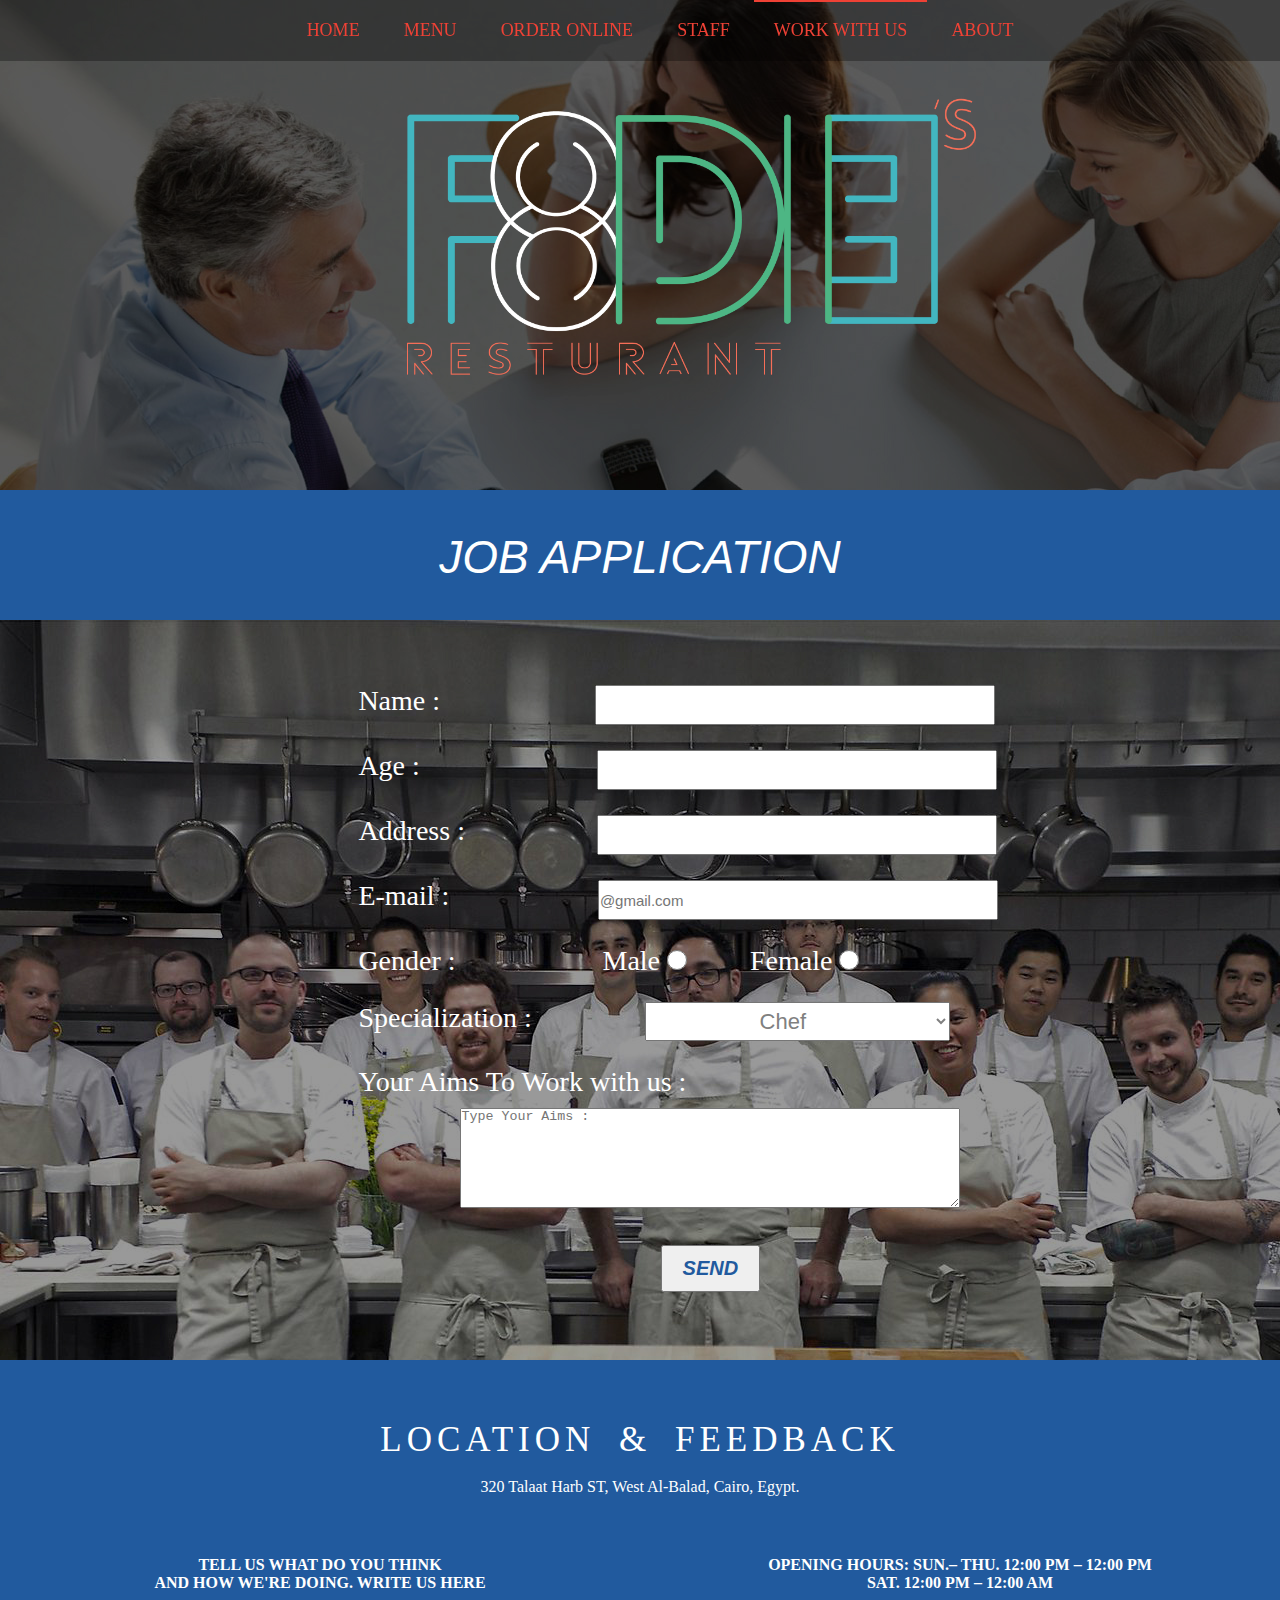
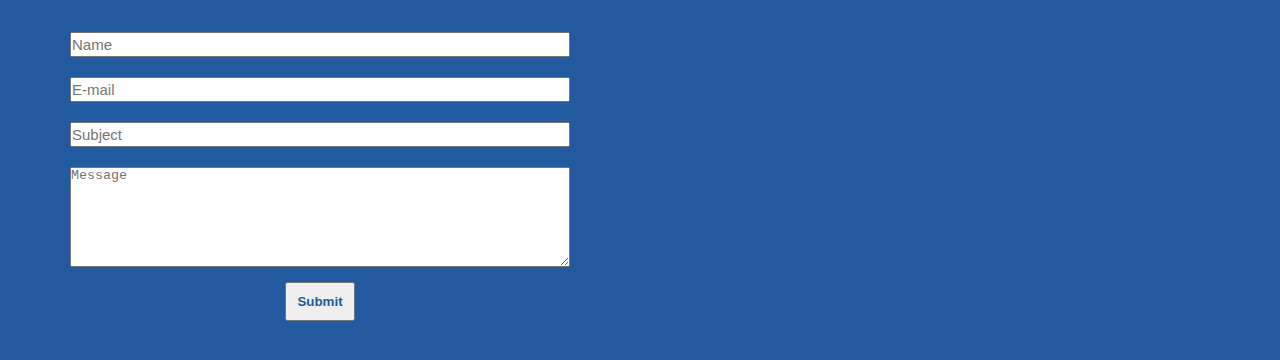
<file: work.html>
<!DOCTYPE.html>
<html>
    <head lang="en">
        <title>Work With Us</title>
        <meta charset="utf-8">
        <meta name="description" content="A Trial Version For A Website">
        <link rel="stylesheet" href="css/stylework.css">
    </head>
    <body style="font-family:Roboto">
         
        <div class="container">
              <div class="back">
                  <div class="nav">
              <a href="index.html" >Home</a>
                <a href="Menu/Menu/Menu.html">Menu</a>
                <a href="order.html">Order Online</a>
                <a href="staff.html">Staff</a>
                <a href="work.html" class="home">Work With Us</a>
                <a href="about.html">About</a>
            </div>
                    <div class="img">
                    <div class="overlay">
                        <img class="zoom" src="img/logo.png">
                    </div>
                </div>
                                     <div class="inside">
                <p class="add">JOB APPLICATION</p>
            </div>
                  <div class="job">

                  <ul>
                      <li><label>Name :</label><input type="text" class="p1"></li>
                      <li><label>Age :</label><input type="text" class="p2" ></li> 
                      <li><label>Address :</label><input type="text"  class="p3"></li>
                      <li><label>E-mail :</label><input type="text" placeholder="@gmail.com"  class="p4"></li>
                      <li><label>Gender :</label>
                         Male <input type="radio" name="Gender" value="Male" class="r">
                          Female <input type="radio" name="Gender" value="female" class="r" >
                      </li>
                      <li>
                          <label>Specialization :</label>
                          <select>
                                <option>Chef</option>
                                <option>Custome Service</option>
                                <option>Waiter</option>
                                <option>Chef assistant</option>
                                <option>Kasher</option>
                          </select>
                      </li>
                      <li>
                          <label>Your Aims To Work    with us :</label>
                          <textarea rows="10" cols="50" placeholder="Type Your Aims : "></textarea>
                      </li>
                      <li><button class="send" >SEND</button></li> 
                  </ul>
            </div> 
            <div class="lc">
                <div class="top">
                    <p>
                        LOCATION & FEEDBACK
                    </p><br>
                    <span>
                        320 Talaat Harb ST, West Al-Balad, Cairo, Egypt.
                    </span>
                </div>
                <div class="feed">
                    <p>
                        TELL US WHAT DO YOU THINK<br>AND HOW WE'RE DOING. WRITE US HERE
                    </p>
                    <input type="text" placeholder="Name">
                    <input type="text" placeholder="E-mail">
                    <input type="text" placeholder="Subject">
                    <textarea placeholder="Message"></textarea><br>
                    <button>Submit</button>
                </div>
                <div class="map">
                    <p>
                        OPENING HOURS:   SUN.– THU.  12:00 PM – 12:00 PM<br>SAT. 12:00 PM – 12:00 AM
                    </p>
                    <iframe src="https://www.google.com/maps/embed?pb=!1m18!1m12!1m3!1d55253.94063748666!2d31.260578312601563!3d30.054890039435506!2m3!1f0!2f0!3f0!3m2!1i1024!2i768!4f13.1!3m3!1m2!1s0x145840c0a3c49bf5%3A0xde563263fd6e6e05!2z2LTYp9ix2Lkg2LfZhNi52Kog2K3Ysdio2Iwg2YXYrdin2YHYuNipINin2YTZgtin2YfYsdip4oCs!5e0!3m2!1sar!2seg!4v1493477347181" width="525" height="300" frameborder="0" style="border:0" allowfullscreen></iframe>
                </div>
            </div>
        </div>
    </body>
</html>
</file>
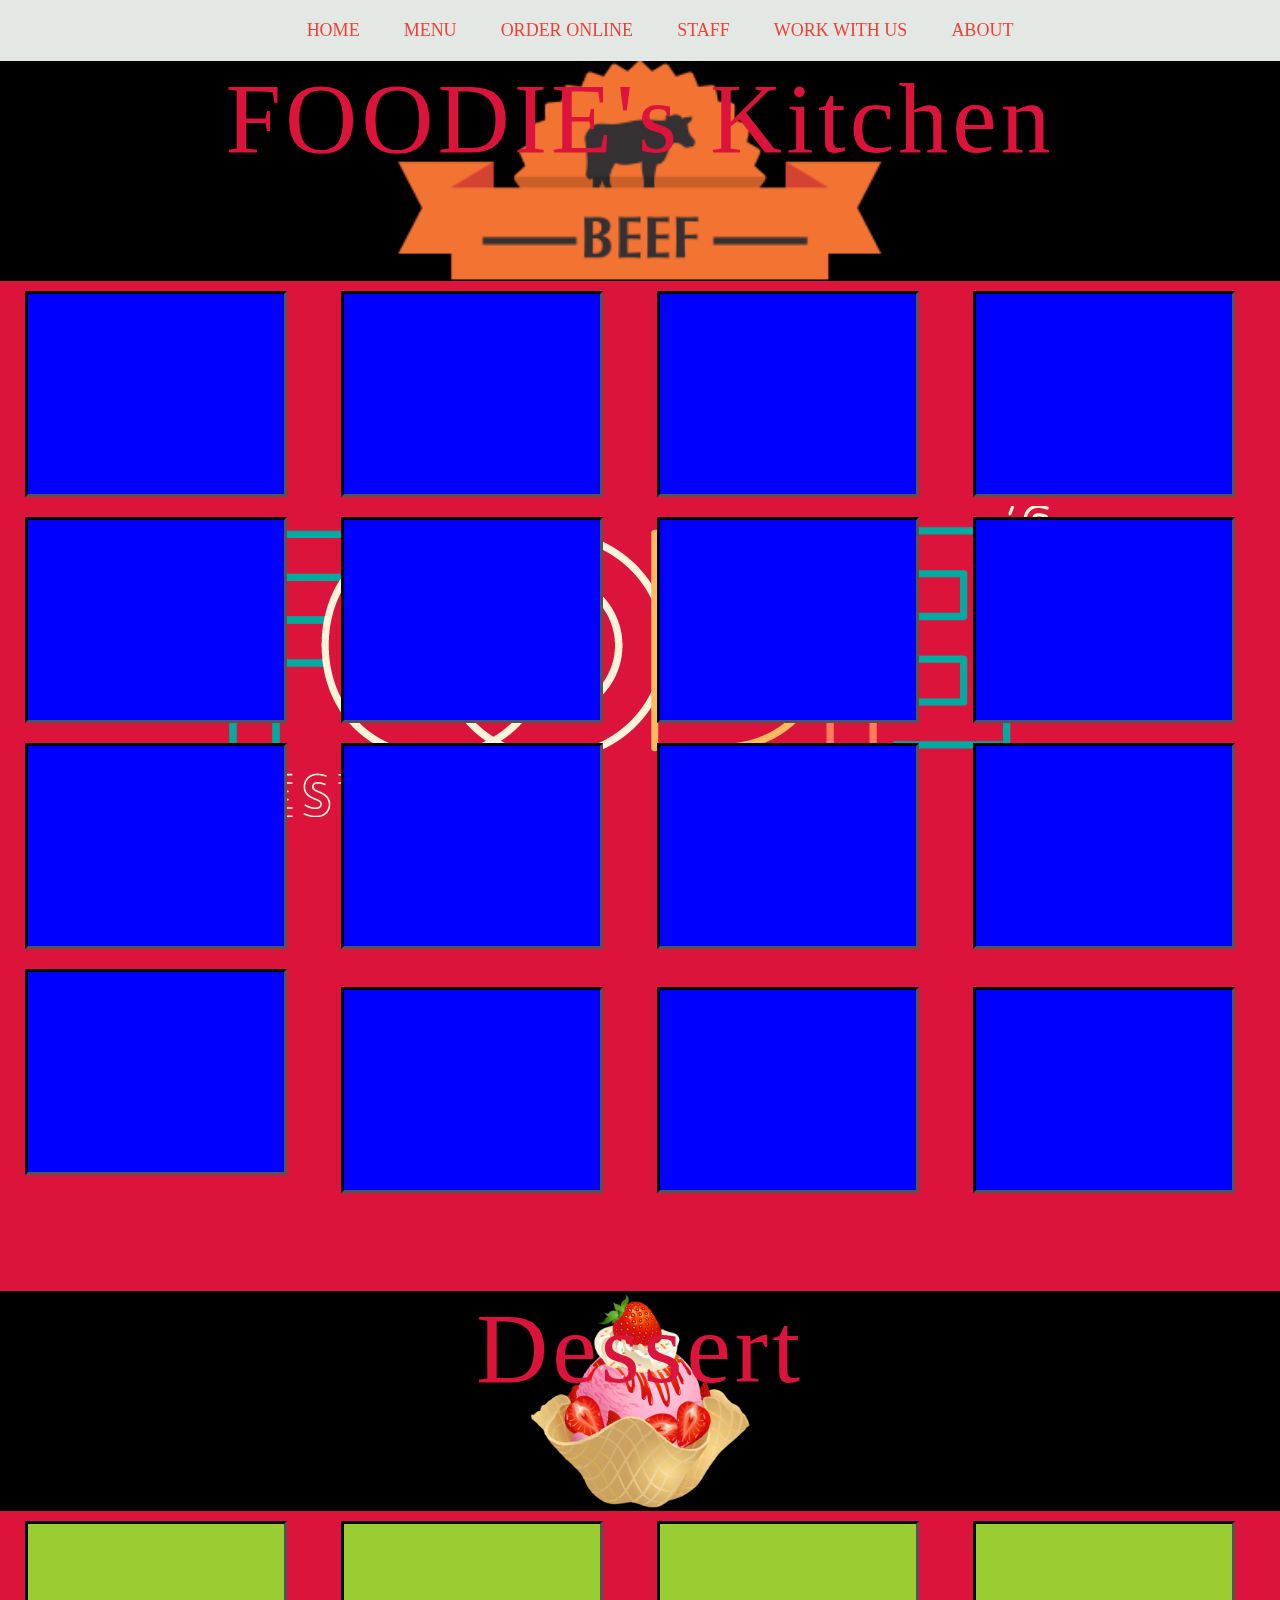
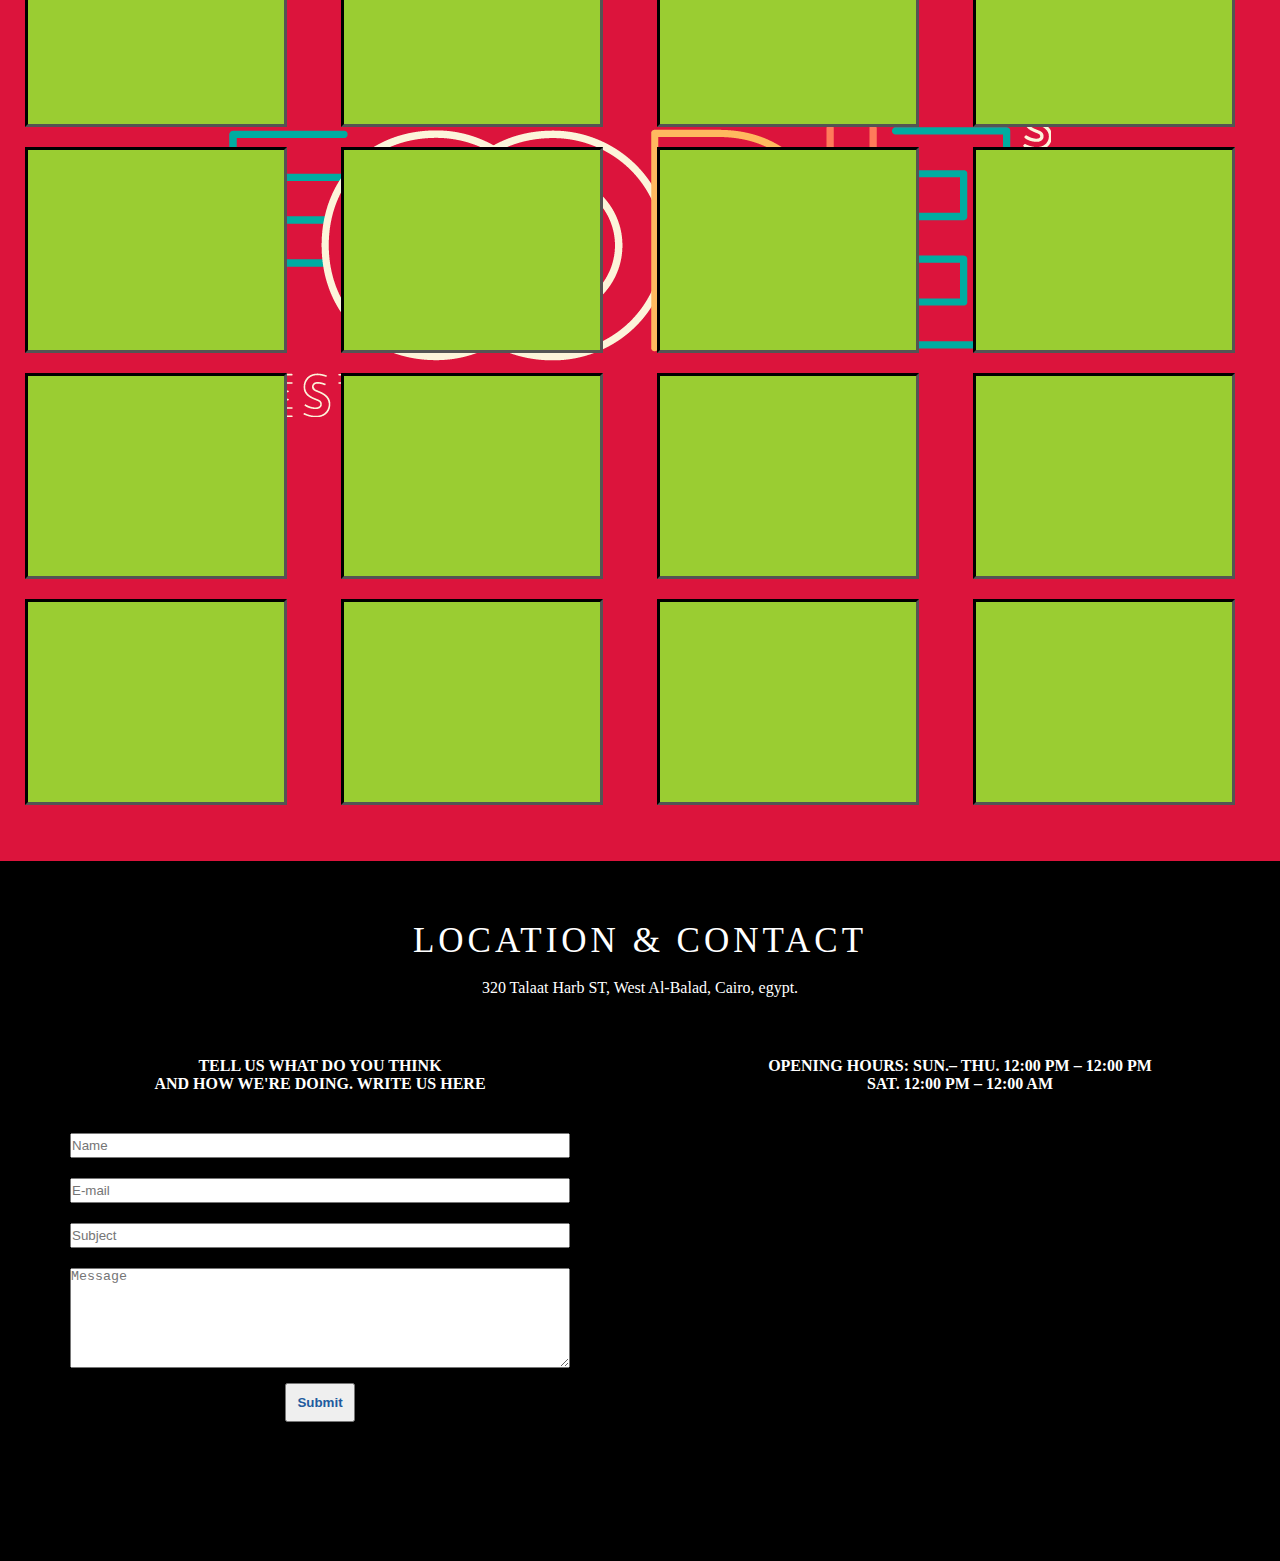
<file: Menu/Menu.html>
<!DOCTYPE.html>
<html>
    <head lang="en">
        <title>FOODIE</title>
        <meta charset="utf-8">
        <meta name="description" content="A Trial Version For A Website">
        <link rel="stylesheet" href="styleMenu.css">
    </head>
    <body>
        <div class="container">
            <div class="nav">
                <a href="#" class="home">Home</a>
                <a href="#">Menu</a>
                <a href="#">Order Online</a>
                <a href="#">Staff</a>
                <a href="#">Work With Us</a>
                <a href="#">About</a>
            </div>
            <!--star point-->
            <div class="bigBurger">
                <div class="our"><p>FOODIE's Kitchen</p>
               
                </div>
                <div class="b1"><div class="bb1"><p class="nameb">BigBurger</p><p class="price"> Price : 18.9$</p></div></div>
                
                    <div class="b2"><div class="bb2"><p class="nameb">BigBurger</p><p class="price">Price :30.5$</p></div></div>
                
                            <div class="b3"><div class="bb3"><p class="nameb">BigBurger</p><p class="price">Price :22.5$</p></div></div>
                
                                         <div class="b4"><div class="bb4"><p class="nameb">BigBurger</p><p class="price">Price :15.9$</p></div></div>
            
                                        <div class="b5"><div class="bb5"><p class="nameb">BigBurger</p><p class="price">Price :48.5$</p></div></div>
                
                                            <div class="b6"><div class="bb6"><p class="nameb">BigBurger</p><p class="price">Price :66.5$</p></div></div>
                
                                        <div class="b7"><div class="bb7"><p class="nameb">BigBurger</p><p class="price">Price :24.9$</p></div></div>
                
                            <div class="b8"><div class="bb8"><p class="nameb">BigBurger</p><p class="price">Price :78.9$</p></div></div>
                
                                  <div class="b9"><div class="bb9"><p class="nameb">BigBurger</p><p class="price">Price :48.9$</p></div></div>
                
                              
                <div class="b10"><div class="bb10"><p class="nameb">BigBurger</p><p class="price">Price :15.9$</p></div></div>
                
                
                <div class="b11"><div class="bb11"><p class="nameb">BigBurger</p><p class="price">Price :38.5$</p></div></div>
                
                        <div class="b12"><div class="bb12"><p class="nameb">BigBurger</p><p class="price">Price :14.9$</p></div></div>
                
                                <div class="b13"><div class="bb13"><p class="nameb">BigBurger</p><p class="price">Price :20.59$</p></div></div>
               
                                     <div class="b14"><div class="bb14"><p class="nameb">BigBurger</p><p class="price">Price :48.9$</p></div></div>
                     
                                        <div class="b15"><div class="bb15"><p class="nameb">BigBurger</p><p class="price">Price :48.9$</p></div></div>
                          
                                            <div class="b16"><div class="bb16"><p class="nameb">BigBurger</p><p class="price">Price :48.9$</p></div></div>
               
                <!-- waffle---------------------------------------------------------------------------------------------------------------->
                <!-- waffle---------------------------------------------------------------------------------------------------------------->
                <!-- waffle---------------------------------------------------------------------------------------------------------------->
                <!-- waffle.ww2:hover, .ww3:hover, .ww4:hover,.ww5:hover, .ww6:hover, .ww7:hover, .ww8:hover, .ww9:hover, .ww10:hover,.ww11:hover, .ww12:hover,---------------------------------------------------------------------------------------------------------------->
            </div>
            <div class="waffle">
                     <div class="dis"><p>Dessert</p></div>
                        
                <div class="w1"><div class="ww1"><p class="nameb">Waffle</p><p class="price">Price :48.9$</p></div></div>
                
                    <div class="w2"><div class="ww2"><p class="nameb">Waffle</p><p class="price">Price :48.9$</p></div></div>
                
                            <div class="w3"><div class="ww3"><p class="nameb">Waffle</p><p class="price">Price :48.9$</p></div></div>
                
                                         <div class="w4"><div class="ww4"><p class="nameb">Waffle</p><p class="price">Price :48.9$</p></div></div>
            
                                        <div class="w5"><div class="ww5"><p class="nameb">Waffle</p><p class="price">Price :48.9$</p></div></div>
                
                                            <div class="w6"><div class="ww6"><p class="nameb">Waffle</p><p class="price">Price :48.9$</p></div></div>
                
                                        <div class="w7"><div class="ww7"><p class="nameb">Waffle</p><p class="price">Price :48.9$</p></div></div>
                
                            <div class="w8"><div class="ww8"><p class="nameb">Waffle</p><p class="price">Price :48.9$</p></div></div>
                
                                  <div class="w9"><div class="ww9"><p class="nameb">Waffle</p><p class="price">Price :48.9$</p></div></div>
                
                              
                <div class="w10"><div class="ww10"><p class="nameb">Waffle</p><p class="price">Price :48.9$</p></div></div>
                
                
                <div class="w11"><div class="ww11"><p class="nameb">Waffle</p><p class="price">Price :48.9$</p></div></div>
                
                        <div class="w12"><div class="ww12"><p class="nameb">Waffle</p><p class="price">Price :48.9$</p></div></div>
                
                                <div class="w13"><div class="ww13"><p class="nameb">Waffle</p><p class="price">Price :48.9$</p></div></div>
               
                                     <div class="w14"><div class="ww14"><p class="nameb">Waffle</p><p class="price">Price :48.9$</p></div></div>
                     
                                        <div class="w15"><div class="ww15"><p class="nameb">Waffle</p><p class="price">Price :48.9$</p></div></div>
                          
                                            <div class="w16"><div class="ww16"><p class="nameb">Waffle</p><p class="price">Price :48.9$</p></div></div>
               <!-- waffle---------------------------------------------------------------------------------------------------------------->
                <!-- waffle---------------------------------------------------------------------------------------------------------------->
                <!-- waffle---------------------------------------------------------------------------------------------------------------->
            </div>
            <!--breakpoint-->
            <!--background-color: #215A9E;-->
            <div class="lc">
                <div class="top">
                    <p>
                        LOCATION & CONTACT
                    </p><br>
                    <span>
                        320 Talaat Harb ST, West Al-Balad, Cairo, egypt.
                    </span>
                </div>
                <div class="feed">
                    <p>
                        TELL US WHAT DO YOU THINK<br>AND HOW WE'RE DOING. WRITE US HERE
                    </p>
                    <input type="text" placeholder="Name">
                    <input type="text" placeholder="E-mail">
                    <input type="text" placeholder="Subject">
                    <textarea placeholder="Message"></textarea><br>
                    <button>Submit</button>
                </div>
                <div class="map">
                    <p>
                        OPENING HOURS:   SUN.– THU.  12:00 PM – 12:00 PM<br>SAT. 12:00 PM – 12:00 AM
                    </p>
                    <iframe src="https://www.google.com/maps/embed?pb=!1m18!1m12!1m3!1d55253.94063748666!2d31.260578312601563!3d30.054890039435506!2m3!1f0!2f0!3f0!3m2!1i1024!2i768!4f13.1!3m3!1m2!1s0x145840c0a3c49bf5%3A0xde563263fd6e6e05!2z2LTYp9ix2Lkg2LfZhNi52Kog2K3Ysdio2Iwg2YXYrdin2YHYuNipINin2YTZgtin2YfYsdip4oCs!5e0!3m2!1sar!2seg!4v1493477347181" width="600" height="450" frameborder="0" style="border:0" allowfullscreen></iframe>
                    
                </div>
            </div>
        </div>
    </body>
</html>
</file>
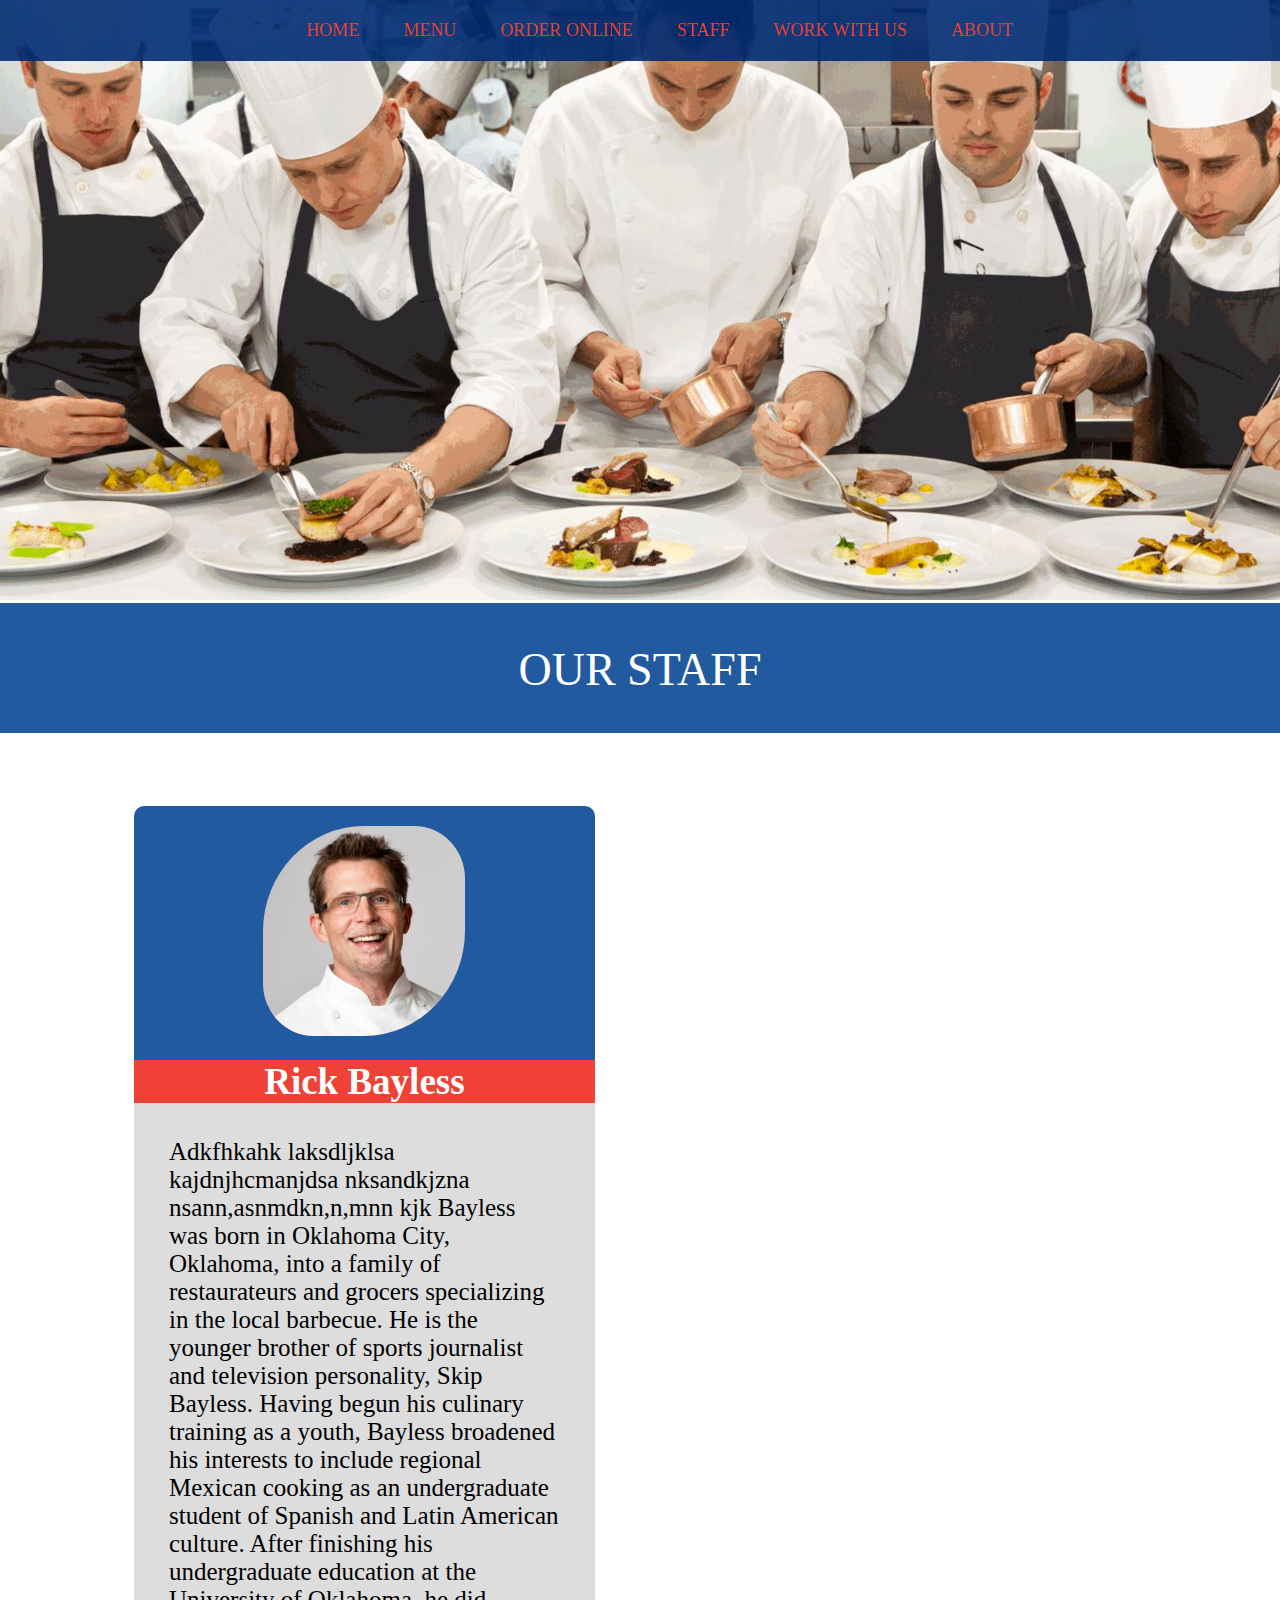
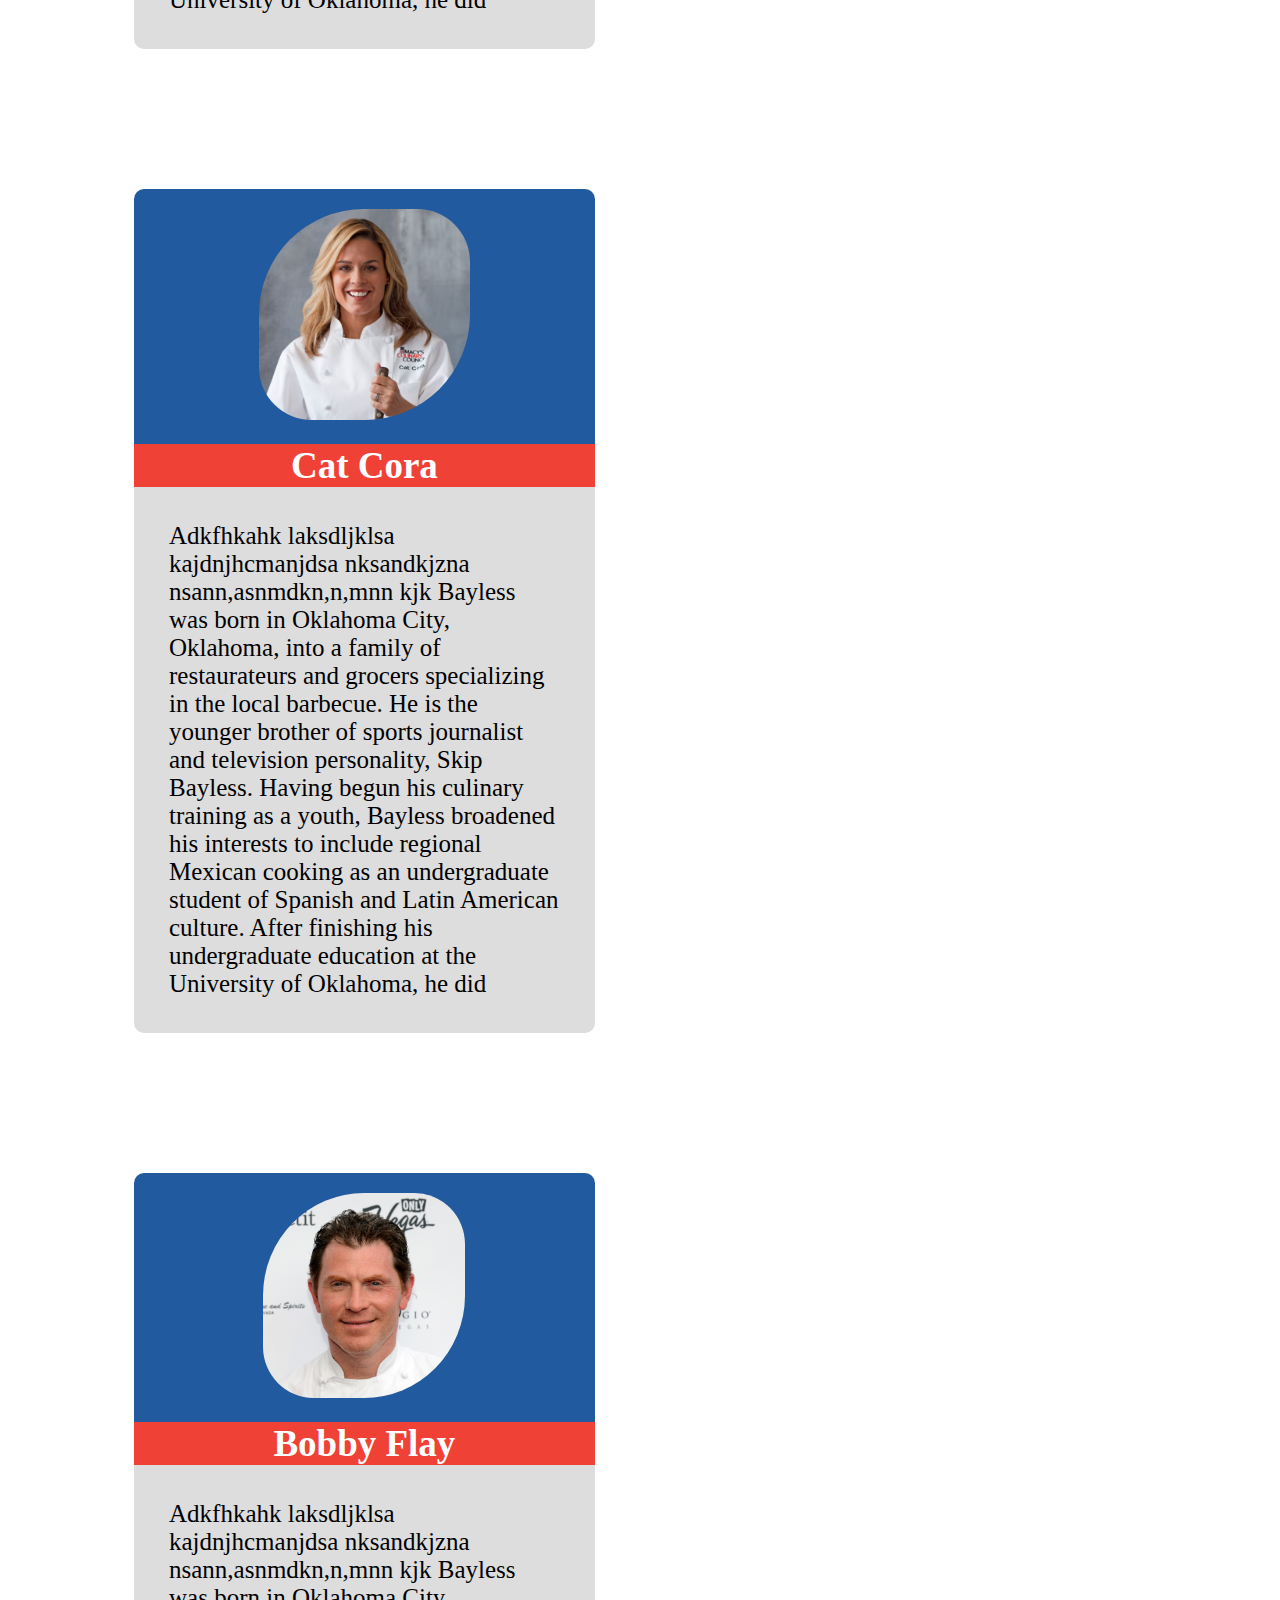
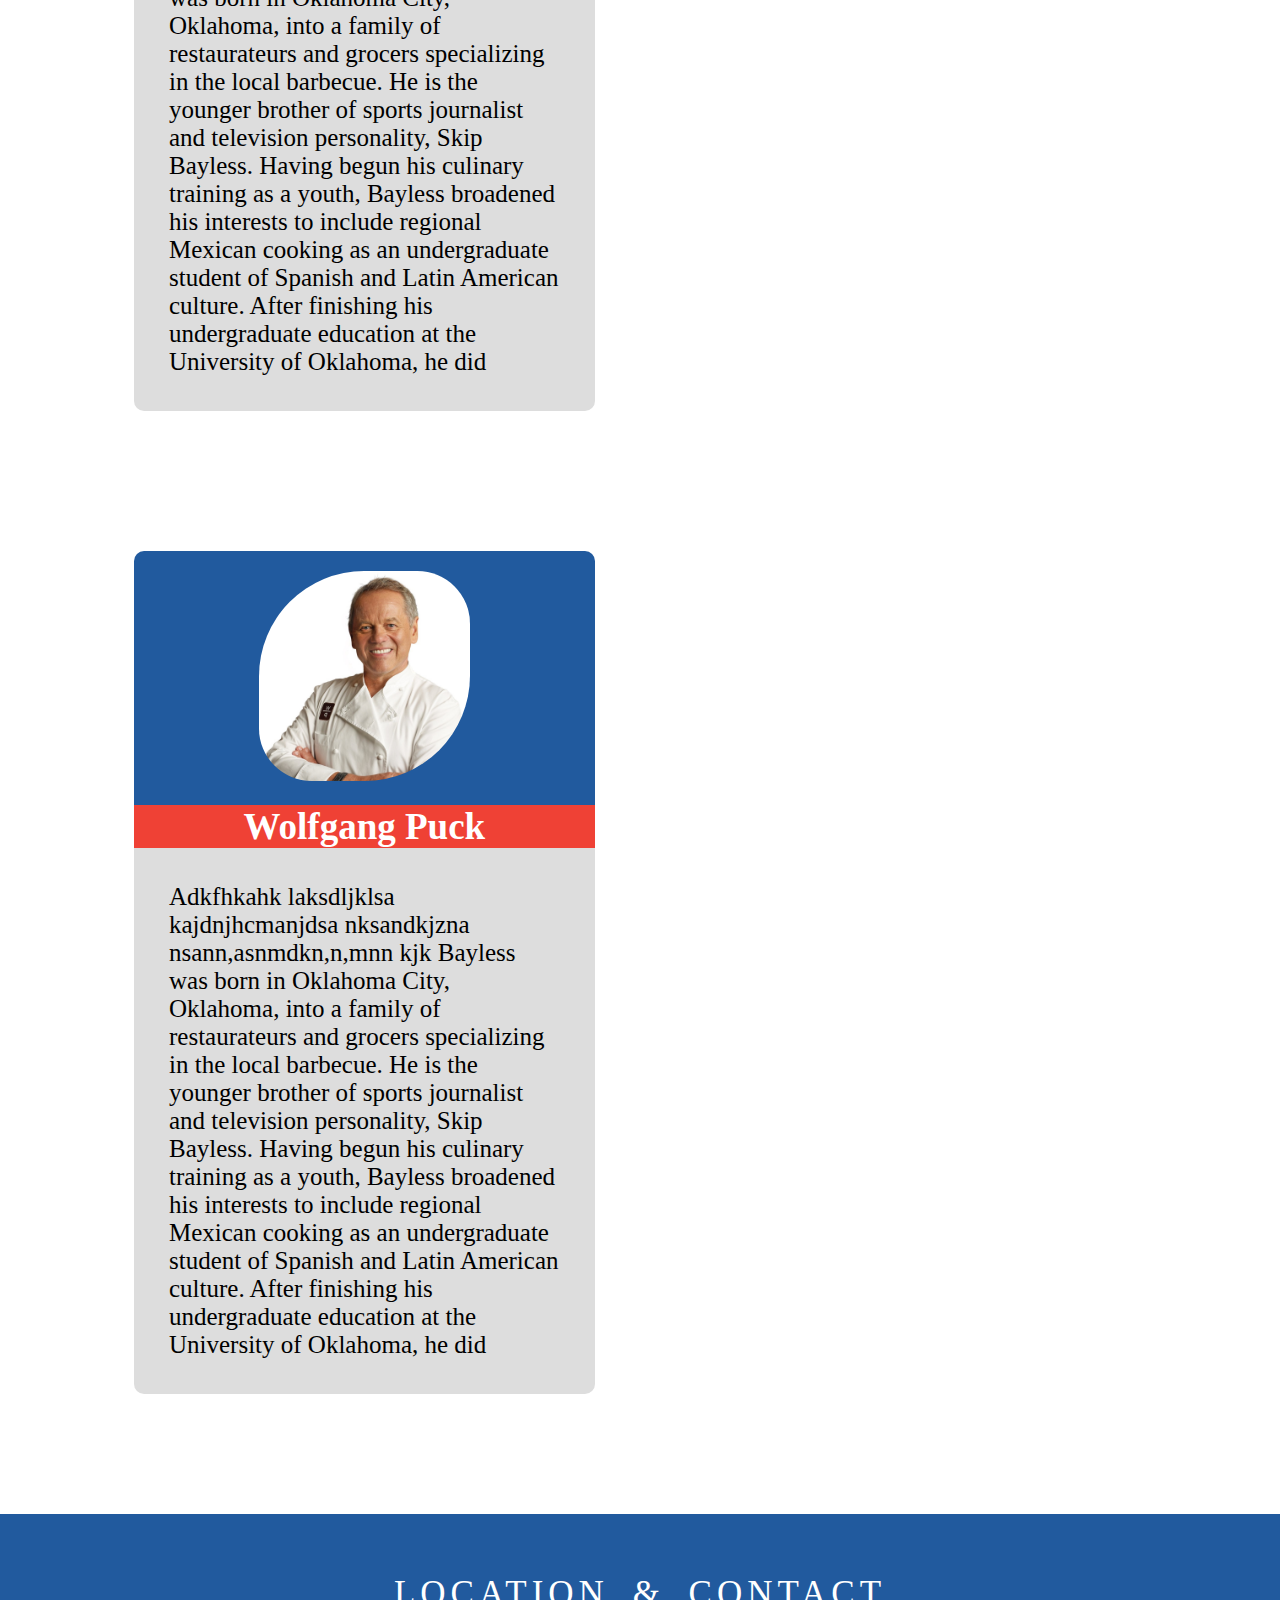
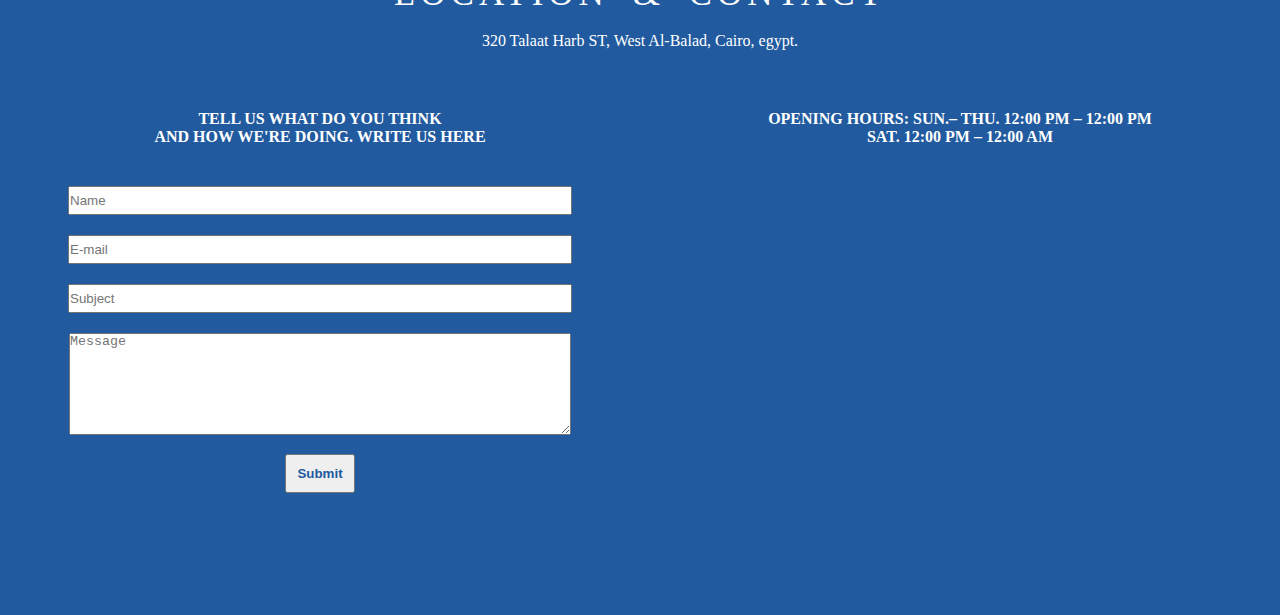
<file: Staff/staff.html>
<!DOCTYPE html>
<html>
    <head>
        <meta charset="utf-8">
        <title>Staff</title>
        <link rel="stylesheet" href="css/style.css">
    </head>
    <body>
        <div class="container">
            <div class="img">
                <div class="nav">
                    <a href="#" class="home">Home</a>
                    <a href="#">Menu</a>
                    <a href="#">Order Online</a>
                    <a href="#">Staff</a>
                    <a href="#">Work With Us</a>
                    <a href="#">About</a>
                </div>
            </div>
            <div class="staff">OUR STAFF</div>
            <div class="father">
                <div class="son">
                    <div class="s1"><img src="img/Rick%20Bayless1.png"></div>
                    <div class="s2">Rick Bayless</div>
                    <div class="s3">Adkfhkahk laksdljklsa kajdnjhcmanjdsa nksandkjzna nsann,asnmdkn,n,mnn kjk Bayless was born in Oklahoma City, Oklahoma, into a family of restaurateurs and grocers specializing in the local barbecue. He is the younger brother of sports journalist and television personality, Skip Bayless. Having begun his culinary training as a youth, Bayless broadened his interests to include regional Mexican cooking as an undergraduate student of Spanish and Latin American culture. After finishing his undergraduate education at the University of Oklahoma, he did </div>
                </div>
                <div class="son">
                    <div class="s1"><img class="img2" src="img/Cat%20Cora.jpg"></div>
                    <div class="s2">Cat Cora</div>
                    <div class="s3">Adkfhkahk laksdljklsa kajdnjhcmanjdsa nksandkjzna nsann,asnmdkn,n,mnn kjk Bayless was born in Oklahoma City, Oklahoma, into a family of restaurateurs and grocers specializing in the local barbecue. He is the younger brother of sports journalist and television personality, Skip Bayless. Having begun his culinary training as a youth, Bayless broadened his interests to include regional Mexican cooking as an undergraduate student of Spanish and Latin American culture. After finishing his undergraduate education at the University of Oklahoma, he did </div>
                </div>
                <div class="clear"></div>
                
                <div class="son">
                    <div class="s1"><img src="img/Bobby%20Flay1.jpg"></div>
                    <div class="s2">Bobby Flay</div>
                    <div class="s3">Adkfhkahk laksdljklsa kajdnjhcmanjdsa nksandkjzna nsann,asnmdkn,n,mnn kjk Bayless was born in Oklahoma City, Oklahoma, into a family of restaurateurs and grocers specializing in the local barbecue. He is the younger brother of sports journalist and television personality, Skip Bayless. Having begun his culinary training as a youth, Bayless broadened his interests to include regional Mexican cooking as an undergraduate student of Spanish and Latin American culture. After finishing his undergraduate education at the University of Oklahoma, he did </div>
                </div>
                <div class="son">
                    <div class="s1"><img class="img2" src="img/Wolfgang%20Puck.jpg"></div>
                    <div class="s2">Wolfgang Puck</div>
                    <div class="s3">Adkfhkahk laksdljklsa kajdnjhcmanjdsa nksandkjzna nsann,asnmdkn,n,mnn kjk Bayless was born in Oklahoma City, Oklahoma, into a family of restaurateurs and grocers specializing in the local barbecue. He is the younger brother of sports journalist and television personality, Skip Bayless. Having begun his culinary training as a youth, Bayless broadened his interests to include regional Mexican cooking as an undergraduate student of Spanish and Latin American culture. After finishing his undergraduate education at the University of Oklahoma, he did </div>
                </div>
                
            </div>
            <div class="lc">
                <div class="top">
                    <p>
                        LOCATION & CONTACT
                    </p><br>
                    <span>
                        320 Talaat Harb ST, West Al-Balad, Cairo, egypt.
                    </span>
                </div>
                <div class="feed">
                    <p>
                        TELL US WHAT DO YOU THINK<br>AND HOW WE'RE DOING. WRITE US HERE
                    </p>
                    <input type="text" placeholder="Name">
                    <input type="text" placeholder="E-mail">
                    <input type="text" placeholder="Subject">
                    <textarea placeholder="Message"></textarea><br>
                    <button>Submit</button>
                </div>
                <div class="map">
                    <p>
                        OPENING HOURS:   SUN.– THU.  12:00 PM – 12:00 PM<br>SAT. 12:00 PM – 12:00 AM
                    </p>
                    <iframe
                      width="600"
                      height="450"
                      frameborder="0" style="border:0"
                      src="https://www.google.com/maps/embed/v1/place?key=AIzaSyA7HGj6zj4jBo6Iq0PtAeuANHCjvOgpkF0
                        &q=Space+Needle,Seattle+WA" allowfullscreen>
                    </iframe>
                </div>
            </div>
            
        </div>
    </body>
</html>
</file>
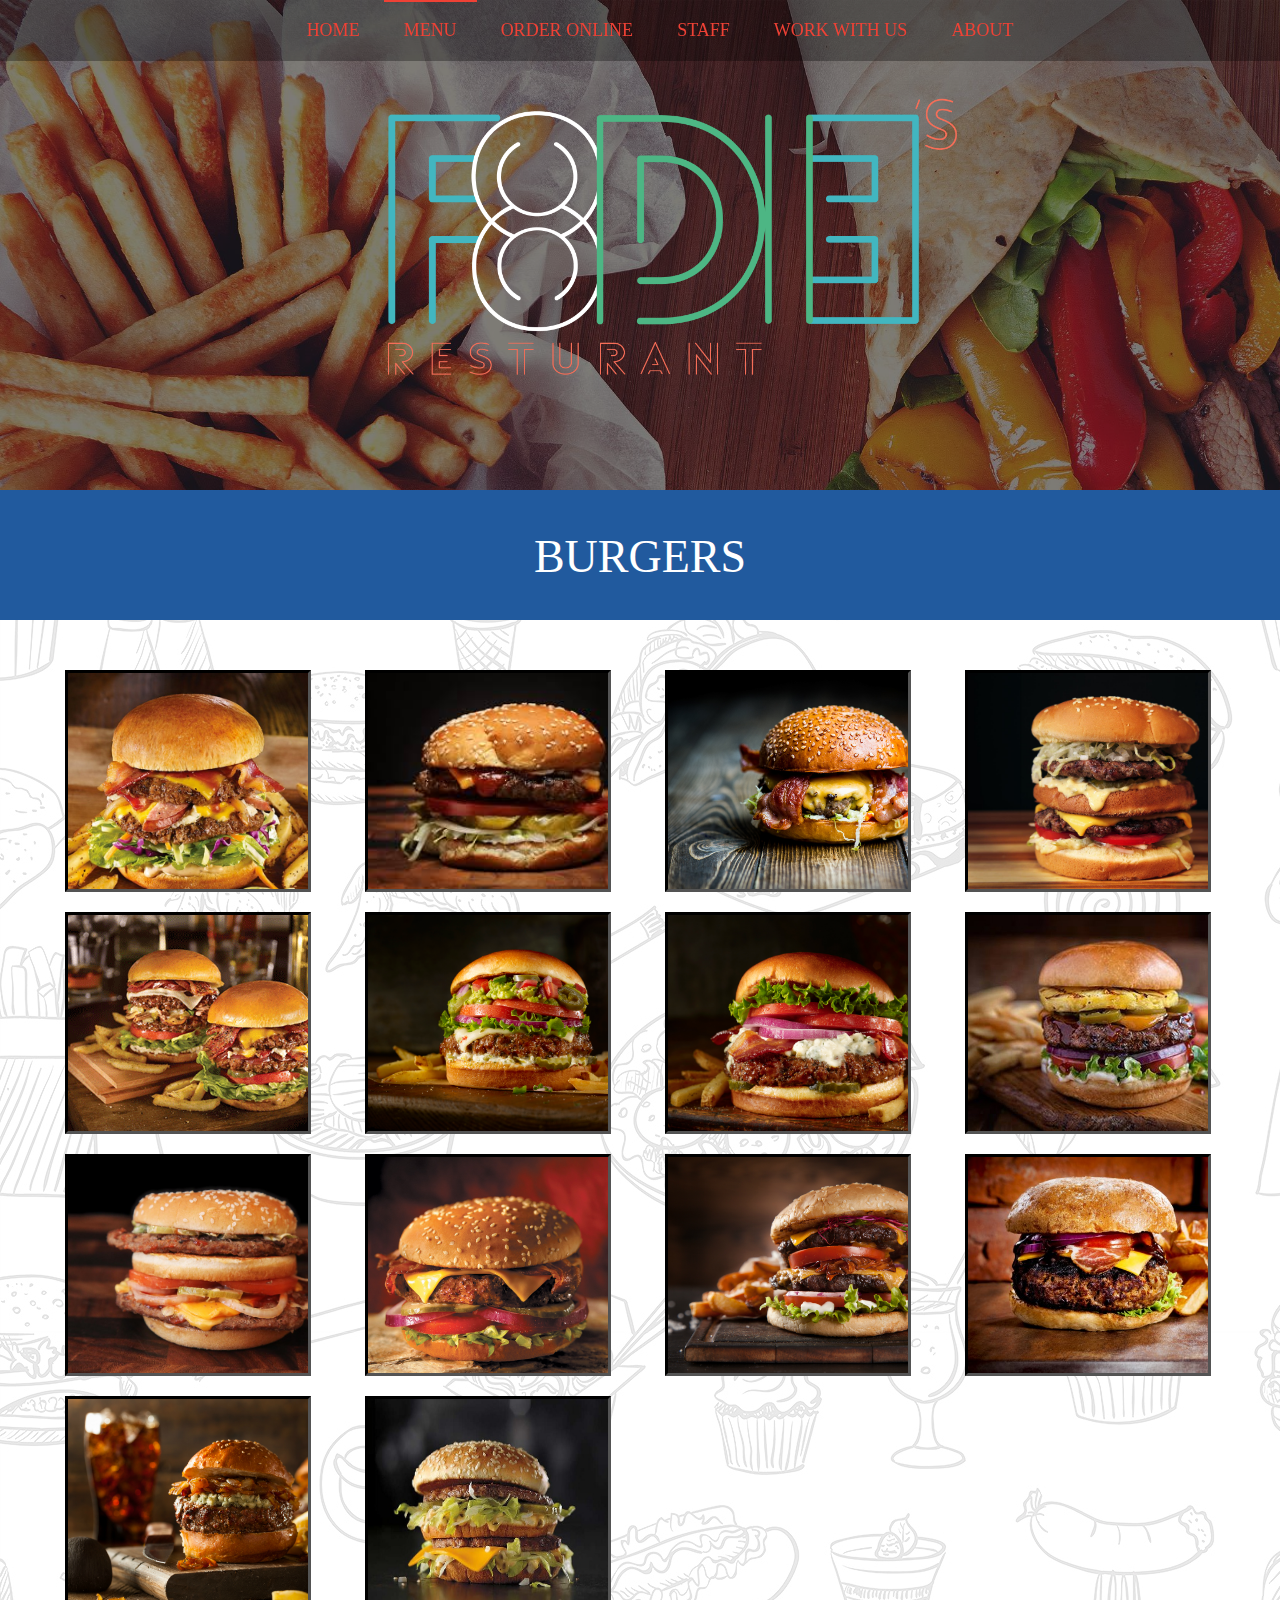
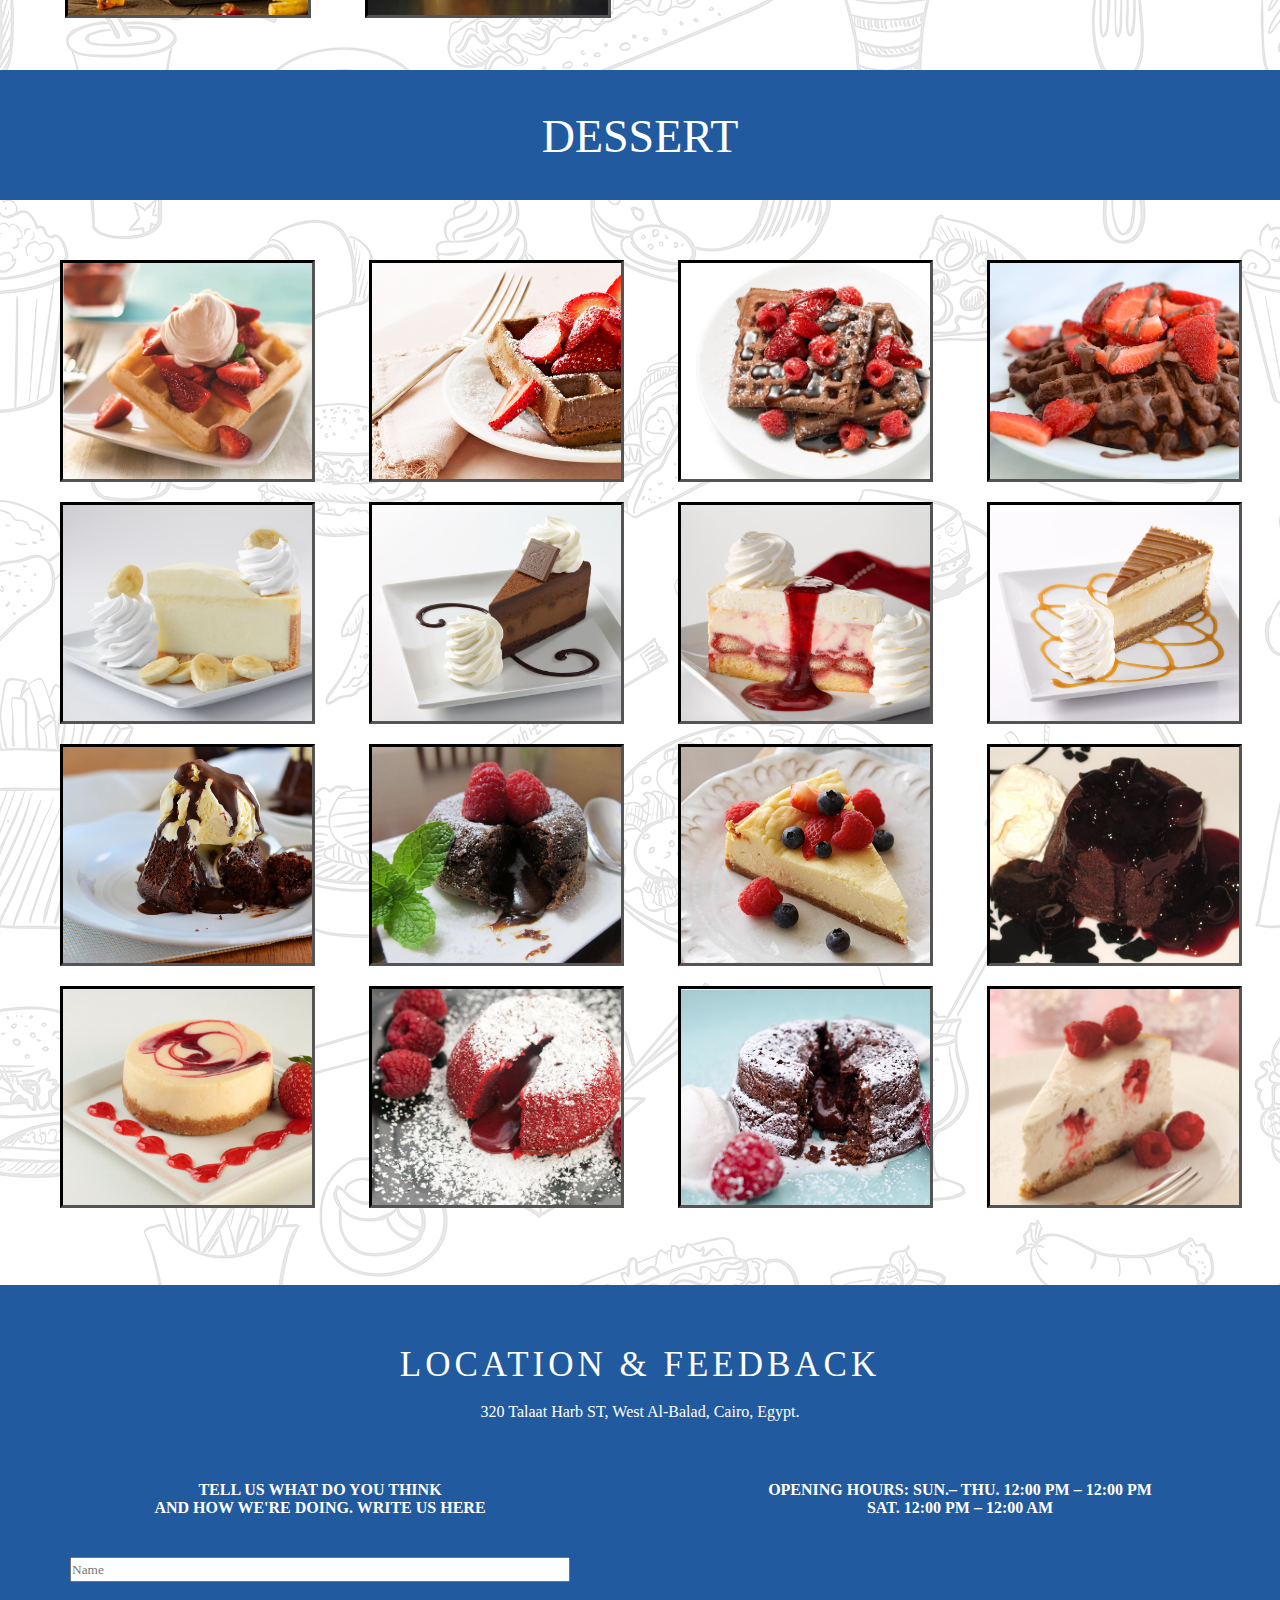
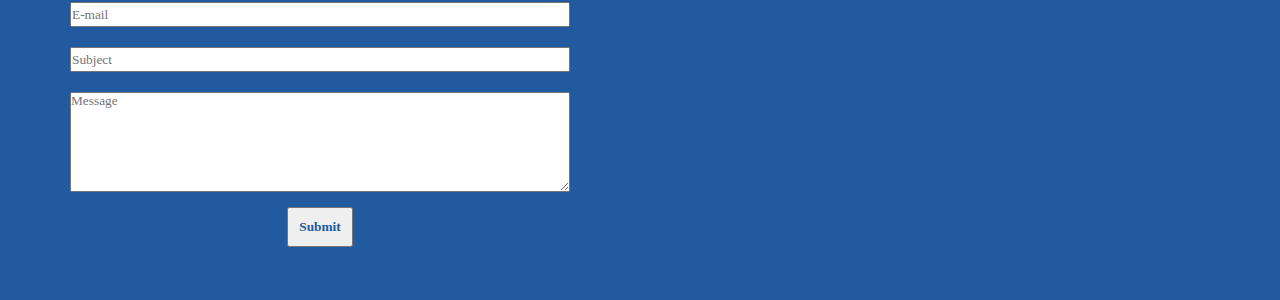
<file: Menu/Menu/Menu.html>
<!DOCTYPE.html>
<html>
    <head lang="en">
        <title>Menu</title>
        <meta charset="utf-8">
        <meta name="description" content="A Trial Version For A Website">
        <link rel="stylesheet" href="styleMenu.css">
    </head>
    <body>
        <div class="container">
            <div class="nav">
                <a href="../../index.html" class="home">Home</a>
                <a href="Menu.html" class="menu">Menu</a>
                <a href="../../order.html">Order Online</a>
                <a href="../../staff.html">Staff</a>
                <a href="../../work.html">Work With Us</a>
                <a href="../../about.html">About</a>
            </div>
            <!--star point-->
            <div class="img">
                    <div class="overlay">
                        <img class="zoom" src="../../img/logo.png">
                    </div>
            </div>
                        <div class="inside">
                <p>BURGERS</p>
            </div>
            <div class="bigBurger">
                <div class="b1"><div class="bb1"><p class="nameb">Big Burger</p><p class="price"> Price : 18.9$</p></div></div>
                
                    <div class="b2"><div class="bb2"><p class="nameb">Double Burger</p><p class="price">Price :30.5$</p></div></div>
                
                            <div class="b3"><div class="bb3"><p class="nameb">FOODIE's Burger</p><p class="price">Price :22.5$</p></div></div>
                
                                         <div class="b4"><div class="bb4"><p class="nameb">FOODIE's Double Burger</p><p class="price">Price :15.9$</p></div></div>
            
                                        <div class="b5"><div class="bb5"><p class="nameb">Bits Burger</p><p class="price">Price :48.5$</p></div></div>
                
                                            <div class="b6"><div class="bb6"><p class="nameb">Angry Burger</p><p class="price">Price :66.5$</p></div></div>
                
                                        <div class="b7"><div class="bb7"><p class="nameb">Dayi Burger</p><p class="price">Price :24.9$</p></div></div>
                
                            <div class="b8"><div class="bb8"><p class="nameb">Mini Burger</p><p class="price">Price :78.9$</p></div></div>
                
                                  <div class="b9"><div class="bb9"><p class="nameb">Baby Burger</p><p class="price">Price :18.9$</p></div></div>
                
                              
                <div class="b10"><div class="bb10"><p class="nameb">CBurger</p><p class="price">Price :15.9$</p></div></div>
                
                
                <div class="b11"><div class="bb11"><p class="nameb">Buflo Burger</p><p class="price">Price :38.5$</p></div></div>
                
                        <div class="b12"><div class="bb12"><p class="nameb">Molten Burger</p><p class="price">Price :14.9$</p></div></div>
                
                                <div class="b13"><div class="bb13"><p class="nameb">SeneiorBurger</p><p class="price">Price :20.59$</p></div></div>
               
                                     <div class="b14"><div class="bb14"><p class="nameb">Crunchi Burger</p><p class="price">Price :48.9$</p></div></div>
               
                <!-- waffle---------------------------------------------------------------------------------------------------------------->
                <!-- waffle---------------------------------------------------------------------------------------------------------------->
                <!-- waffle---------------------------------------------------------------------------------------------------------------->
                <!-- waffle.ww2:hover, .ww3:hover, .ww4:hover,.ww5:hover, .ww6:hover, .ww7:hover, .ww8:hover, .ww9:hover, .ww10:hover,.ww11:hover, .ww12:hover,---------------------------------------------------------------------------------------------------------------->
            </div>
            <div class="inside">
                <p>DESSERT</p>
            </div>
            <div class="waffle">                        
                <div class="w1"><div class="ww1"><p class="nameb">Strawberry Waffle</p><p class="price">Price : 8.9$</p></div></div>
                
                    <div class="w2"><div class="ww2"><p class="nameb">Waffle</p><p class="price">Price :48.9$</p></div></div>
                
                            <div class="w3"><div class="ww3"><p class="nameb">Waffle</p><p class="price">Price :48.9$</p></div></div>
                
                                         <div class="w4"><div class="ww4"><p class="nameb">Waffle</p><p class="price">Price :48.9$</p></div></div>
            
                                        <div class="w5"><div class="ww5"><p class="nameb">Waffle</p><p class="price">Price :48.9$</p></div></div>
                
                                            <div class="w6"><div class="ww6"><p class="nameb">Waffle</p><p class="price">Price :48.9$</p></div></div>
                
                                        <div class="w7"><div class="ww7"><p class="nameb">Waffle</p><p class="price">Price :48.9$</p></div></div>
                
                            <div class="w8"><div class="ww8"><p class="nameb">Waffle</p><p class="price">Price :48.9$</p></div></div>
                
                                  <div class="w9"><div class="ww9"><p class="nameb">Waffle</p><p class="price">Price :48.9$</p></div></div>
                
                              
                <div class="w10"><div class="ww10"><p class="nameb">Waffle</p><p class="price">Price :48.9$</p></div></div>
                
                
                <div class="w11"><div class="ww11"><p class="nameb">Waffle</p><p class="price">Price :48.9$</p></div></div>
                
                        <div class="w12"><div class="ww12"><p class="nameb">Waffle</p><p class="price">Price :48.9$</p></div></div>
                
                                <div class="w13"><div class="ww13"><p class="nameb">Waffle</p><p class="price">Price :48.9$</p></div></div>
               
                                     <div class="w14"><div class="ww14"><p class="nameb">Waffle</p><p class="price">Price :48.9$</p></div></div>
                     
                                        <div class="w15"><div class="ww15"><p class="nameb">Waffle</p><p class="price">Price :48.9$</p></div></div>
                          
                                            <div class="w16"><div class="ww16"><p class="nameb">Waffle</p><p class="price">Price :48.9$</p></div></div>
               <!-- waffle---------------------------------------------------------------------------------------------------------------->
                <!-- waffle---------------------------------------------------------------------------------------------------------------->
                <!-- waffle---------------------------------------------------------------------------------------------------------------->
            </div>
            <!--breakpoint-->
            <!--background-color: #215A9E;-->
            <div class="lc">
                <div class="top">
                    <p>
                        LOCATION & FEEDBACK
                    </p><br>
                    <span>
                        320 Talaat Harb ST, West Al-Balad, Cairo, Egypt.
                    </span>
                </div>
                <div class="feed">
                    <p>
                        TELL US WHAT DO YOU THINK<br>AND HOW WE'RE DOING. WRITE US HERE
                    </p>
                    <input type="text" placeholder="Name">
                    <input type="text" placeholder="E-mail">
                    <input type="text" placeholder="Subject">
                    <textarea placeholder="Message"></textarea><br>
                    <button>Submit</button>
                </div>
                <div class="map">
                    <p>
                        OPENING HOURS:   SUN.– THU.  12:00 PM – 12:00 PM<br>SAT. 12:00 PM – 12:00 AM
                    </p>
                    <iframe src="https://www.google.com/maps/embed?pb=!1m18!1m12!1m3!1d55253.94063748666!2d31.260578312601563!3d30.054890039435506!2m3!1f0!2f0!3f0!3m2!1i1024!2i768!4f13.1!3m3!1m2!1s0x145840c0a3c49bf5%3A0xde563263fd6e6e05!2z2LTYp9ix2Lkg2LfZhNi52Kog2K3Ysdio2Iwg2YXYrdin2YHYuNipINin2YTZgtin2YfYsdip4oCs!5e0!3m2!1sar!2seg!4v1493477347181" width="525" height="300" frameborder="0" style="border:0" allowfullscreen></iframe>
                </div>
            </div>
        </div>
    </body>
</html>
</file>
<file: css/aboutStyle.css>
* {
    padding: 0px;
    margin: 0px;
    font-family: "Roboto";
}
.container
{
    background-image: url(../img/foodPattern.jpg);
}
.nav
{
    text-align: center;
    overflow: hidden;
    padding: 20px;
    position: fixed;
    background : rgba(0,0,0,0.3);
    width: 100%;
}
.nav a
{
    text-transform: uppercase;
    font-size: 18px;
    color: #EF4135;
    text-decoration: none;
    padding: 18px 20px 20px ;
}
	.home
	{
	    border-top: 4px solid #EF4135;
	}
	.nav a:hover
	{
	    border-top: 3px solid #EF4135; 
	}
.img
{
    background-image:url(../img/about.jpg);
    width: 100%;
    background-size: cover;
    height: 490px;
}
.overlay
{
    width: 100%;
    height: 100%;
    background-color: rgba(0,0,0,0.4);
}
.overlay img
{
    width: 45%;
    margin-top: 7%;
    margin-left: 30%;
    
}
	.foodieStory {

		width: 100%;
		height: 350px;
		padding-top: 80px;
		text-align: center;
	}
	.foodieStory h1 {

			color: rgb(253, 182, 50);
		font-size: 48px;
	}
	.foodieStory h2 {

		margin-top: 40px;
		margin-bottom: 25px;
		font-weight: bolder;
		font-size: 30px;
	}
	.foodieStory p {

		line-height: 1.6em;
		font-size: 18px;
	}
	.foodieStory h2, p {

		color: white;
	}
	.aboutUs {
		width: 100%;
	    text-align: center;
	    height: 80px;
	    background-color: #215A9E;
	    padding-top: 40px;

	}
	.aboutUs h1 {

	    color: white;
	    font-size: 46px;
	    
	}

	.discover {
		width: 100%;
		height: 400px;
		margin-top: 25px;
		margin-bottom: 25px;

	}
	.disChild {

		width: 40%;
		float: left;
		margin:40px;
		}
	.disChild img  {

		margin-top: 20px;
		border: 4px solid rgb(128, 22, 56);
		margin-left: 15%;

	}
	.disChild h1 {

		margin-top: 40px;
		margin-bottom: 25px;
		margin-left: 30%;
		font-weight: bold;
		color: #444;

	}
	.disChild p {

		font-size: 16px;
		color: #555;
		margin-left: 30%;
	}

	.what  {

		height: 1100px;
		width: 100%;
		/*float: left;*/
		text-align: center;


	}
	.whatChild {

		width: 50%;
		float: left;
		margin-bottom: 50px;
		height: 400px;
	}
	.whatChild img  {
		margin-top: 70px;
		width: 65%;
		border: 4px solid rgb(128, 22, 56);

	}
	.whatChild h1 {

		font-weight: bold;
		color: #801638;
		font-size: 40px;
		margin-top: 10%;
		margin-left: 30%;
		margin-bottom: 5%;
		margin-right: 5%;
	}
	.whatChild h3 {

		line-height: 2em;
		color: #f15f74;
		margin-left: 30%;
		font-size: 16px;
	}
	.flavour h1 {

		text-align: center;
		color: #801638;
		font-size: 36px;
		font-weight: bold;
		padding-top: 20px;
		padding-bottom: 30px;
	}
	.whatFlavours {
		width: 100%;
		height: 400px;
	}
	.son {

		width: 20%;
		height: 400px;
		float: left;
		text-align: center;
		margin-left: 2.5%;
		margin-right: 2.5%;
		margin-bottom: 30px;

	}
	.son img {

		width: 100%;
		margin-bottom: 20px;

	}
	.son h2 {

		font-size: 25px;
		color: #f15f74;
	}
	.what a {

		text-decoration: none;
		color: rgb(253, 182, 50);
		background-color: rgb(128, 22, 56);
	 	font-size: 25px;
		padding: 15px 5%;
	 	border-radius: 45px;

	}
	.what a:hover {
		
		background-color: rgb(253, 182, 50);
		color: rgb(128, 22, 56);

	}
	.what a:active {

		color: white;
		background-color: black;

	}
.lc
{
    background-color: #215A9E;
    height: 600px;
    overflow: hidden;
    color: white;
    text-align: center;
}
.top
{
    padding: 60px;
}
.top p
{
    font-size: 35px;
    word-spacing: 10px;
    letter-spacing: 5px;
}
.feed
{
    float: left;
    width: 50%;
}
.feed p
{
    font-weight: bold;
    padding-bottom: 30px;
}
.feed input
{
    width: 500px;
    height: 25px;
    margin: 10px;
}
textarea
{
    width: 500px;
    height: 100px;
    margin: 10px;
}
.map p
{
    font-weight: bold;
}
button
{
    padding: 10px;
    margin-top: 5px;
    color: #215A9E;
    font-weight: bold;
}
iframe
{
    margin-top: 20px;
    width: 525px;
    height: 300px;
}

.zoom{
    animation: zoom 2s ease
}
@keyframes zoom
{
    from{
        transform: scale(0);
    }
    to{
        transform: scale(1);
    }
}
</file>
<file: css/stylework.css>
*
{
    padding: 0px;
    margin: 0px;
}

.container
{
    text-align: center;
}
.nav
{
    text-align: center;
    overflow: hidden;
    padding: 20px;
    position: fixed;
    top: 0px;
    background : rgba(0,0,0,0.3);
    width: 100%;
}
.nav a
{
    text-transform: uppercase;
    font-size: 18px;
    color: #EF4135;
    text-decoration: none;
    padding: 18px 20px 20px ;
}
.home
{
    border-top: 4px solid #EF4135;
}
.nav a:hover
{
    border-top: 3px solid #EF4135; 
}
.img
{
    background-image:url(../img/backgroundwork.jpg);
    width: 100%;
    height: 490px;
    
}
.overlay
{
    width: 100%;
    height: 100%;
    background-color: rgba(0,0,0,0.4);
}
.overlay img
{
    width: 45%;
    margin-top: 7%;
    margin-left: 8%;
    
}
.inside
{
    text-align: center;
    height: 80px;
    background-color: #215A9E;
    margin: auto;
    color: white;
    font-size: 46px;
    padding-top: 40px;
    padding-bottom: 10px;
}
.job {
            background-image: url(../img/workwithus.jpg);
    width: 100%;
    height: 700px;
    padding-top: 40px;
}
.back
{
    background-color: rgba(0,0,0,0.5);

}
.add{
    font-style: italic;
    font-family:sans-serif;
    color: white;
}
ul{
    
    background-position:left;
    background-size: 24%;
    margin-bottom: -25px;
    color: white;
}

li{
    margin: 25px;
    list-style-type: none;
    font-size: 28px;
    width: 55%;
    margin-left: 28%;
}
label{
    float: left;
}
input{
    font-size: 15px;
    width: 400px;
    height: 40px;
    color:gray;
}
.r
{
    width: 20px;
    height: 20px;
    margin-right: 56px;
}
.p4{
    margin-left: 84px;
    text-align: left;
}
.p3{
    margin-left: 67px;
}
.p2{
    margin-left: 112px;
}
.p1{
    margin-left: 88px;
}
select{
    padding: 5px 5px;
    padding-left: 110px; 
    font-size: 22px;
    margin: auto;
    color:gray;
}
.send{
    padding: 10px 20px;
    margin-top: -10px;
    font-size: 20;
    font-style: italic;
    border:radio;
    margin-bottom: 20px;
}
.lc
{
    background-color: #215A9E;
    width: auto;
    min-height: 600px;
    color: white;
}
.top
{
    padding: 60px;
}
.top p
{
    font-size: 35px;
    word-spacing: 10px;
    letter-spacing: 5px;
}
.feed
{
    float: left;
    width: 50%;
}
.feed p
{
    font-weight: bold;
    padding-bottom: 30px;
}
.feed input
{
    width: 500px;
    height: 25px;
    margin: 10px;
   
    padding-left: 0;
    text-align: left;

}
textarea
{
    width: 500px;
    height: 100px;
    margin: 10px;
}
.map p
{
    font-weight: bold;
    padding-bottom: 15px;
}
button
{
    padding: 10px;
    margin-top: 5px;
    color: #215A9E;
    font-weight: bold;
}
.zoom{
    animation: zoom 2s ease
}
@keyframes zoom
{
    from{
        transform: scale(0);
    }
    to{
        transform: scale(1);
    }
}
</file>
<file: css/work.css>
*
{
    padding: 0px;
    margin: 0px;
    font-family: "Roboto";
}
.container {
    text-align: center;
    background-color: #87aedb;
}
.nav
{
    text-align: center;
    overflow: hidden;
    padding: 20px;
    position: fixed;
    background : rgba(0,0,0,0.3);
    width: 100%;
}
.nav a
{
    text-transform: uppercase;
    font-size: 18px;
    color: #EF4135;
    text-decoration: none;
    padding: 18px 20px 20px ;
}
.home
{
    border-top: 4px solid #EF4135;
}
.nav a:hover
{
    border-top: 3px solid #EF4135; 
}
.lc
{
    background-color: #215A9E;
    height: 600px;
    color: white;
}
.top
{
    padding: 60px;
}
.top p
{
    font-size: 35px;
    word-spacing: 10px;
    letter-spacing: 5px;
}
.feed
{
    float: left;
    width: 50%;
}
.feed p
{
    font-weight: bold;
    padding-bottom: 30px;
}
.feed input
{
    width: 500px;
    height: 25px;
    margin: 10px;
}
textarea
{
    width: 500px;
    height: 100px;
    margin: 10px;
}
.map p
{
    font-weight: bold;
}
button
{
    padding: 10px;
    margin-top: 5px;
    color: #215A9E;
    font-weight: bold;
}
.burger
{
    width: 100%;
    height: 600px;
    margin-top: 80px;
}
.burger div
{
    width: 25%;
    float:left;
    margin: 30px 50px 30px 60px;
    text-align: left;
}
.burger p
{
    float: left;
    margin-left: 10px;
}
.price
{
    float: right;
    font-size: 20px;
    font-weight: bold;
    margin: 10px;
    color: #215A9E;
}
.burger>div span
{
    float: left;
    font-size: 20px;
    font-weight: bolder;
    margin: 10px;
    color: #215A9E;
}
h1
{
    color: #EF4135;
    letter-spacing: 10px;
}
.head
{
    background-image: url(../img/background.jpg);
    width: 100%;
    height: 665px;
}
.menu
{
    text-align: center;
    height: 80px;
    background-color: #215A9E;
    margin: auto;
    color: white;
    font-size: 46px;
    padding-top: 40px;
    padding-bottom: 10px;
}
iframe
{
    margin-top: 20px;
    width: 525px;
    height: 300px;
}
.zoom{
    animation: zoom 2s ease
}
@keyframes zoom
{
    from{
        transform: scale(0);
    }
    to{
        transform: scale(1);
    }
}
</file>
<file: css/order.css>
*
{
    padding: 0px;
    margin: 0px;
    font-family: "Roboto";
}
.container
{
    text-align: center;
}
.nav
{
    text-align: center;
    overflow: hidden;
    padding: 20px 0;
    position: fixed;
    
    background : rgba(0,0,0,0.3);
    width: 100%;
    
}
.nav a
{
    text-transform: uppercase;
    font-size: 18px;
    color: #EF4135;
    text-decoration: none;
    padding: 18px 20px 20px ;
}
.order
{
    border-top: 4px solid #EF4135;
}
.nav a:hover
{
    border-top: 3px solid #EF4135; 
}
.name
{
    padding-top: 5px;
    float:left; 
}
.img
{
    
    background-image: url("../img/workwithusback.jpg");
    width: 100%;
    background-size: cover;
    height: 490px;
    
}
.overlay
{
    background: rgba(0,0,0,0.3);
    height: 100%;
    text-align: center;
}
.overlay img
{
    width: 45%;
    margin-top: 80px;
}
.inside
{
    text-align: center;
    height: 80px;
    background-color: #215A9E;
    margin: auto;
    color: white;
    font-size: 46px;
    padding-top: 40px;
    padding-bottom: 10px;
}

.categories
{
    overflow: hidden;
    text-align: center;
}


input
{
    display: block;
    margin: 5px auto;
    padding: 10px;
    width: 400px;
    border: 2px solid #215A9E;
}
.textboxes
{
    margin-top: 5%;
}

.part
{
    width: 40%;
    margin:47px 63px 47px 68px;
    text-align: center;
    height: 650px;
    background: #ddd;
    float: left;
    
}

.part img
{
    width: 80%;
    height: 340px;
    border-radius: 10px;
  
    margin: 18px 0;
}

.imgdst
{
    height: 363px;
}
.part h1
{
    
    background-color: #215A9E;
    padding: 3%;
    
    margin: auto;
    text-transform: capitalize;
    color: #ddd;
}
select
{
    margin: 10px auto;
    padding: 5px;
    display: inline;
    background-color: #215A9E;
    width: 75%;
    color: white;
    text-transform: capitalize;
}

.number
{
    width: 15%;
    float: right;
    display: inline;
    margin-left: 2%;
    margin-right: 10px;
}
.submit
{
    margin: 10px auto;
    padding: 20px;
    border: 2px solid aqua;
    border-radius: 20%;
    margin-left: 50px;
    margin-left: 622px;
    margin-bottom: 20px;
    
}
.submit:hover
{
    background-color: #FFB3F7;
}
.lc
{
    background-color: #215A9E;
    width: auto;
    height: 600px;
    color: white;
    text-align: center;
}
.top
{
    padding: 60px;
}
.top p
{
    font-size: 35px;
    word-spacing: 10px;
    letter-spacing: 5px;
}
.feed
{
    float: left;
    width: 50%;
}
.feed p
{
    font-weight: bold;
    padding-bottom: 30px;
}
.feed input
{
    width: 500px;
    height: 25px;
    margin: 10px;
    display: inline;
}
textarea
{
    width: 500px;
    height: 100px;
    margin: 10px;
}
.map p
{
    font-weight: bold;
}
button
{
    padding: 10px;
    margin-top: 5px;
    color: #215A9E;
    font-weight: bold;
}
iframe
{
    margin-top: 20px;
    width: 525px;
    height: 300px;
}
.clear
{
    clear: both;
}
.zoom{
    animation: zoom 2s ease
}
@keyframes zoom
{
    from{
        transform: scale(0);
    }
    to{
        transform: scale(1);
    }
}
</file>
<file: css/staffstyle.css>
*
{
    margin: 0px;
    padding: 0px;
    font-family: "Roboto";
}

.container
{
    text-align: center;
}

.img
{
    background-image: url("../img/staff1.png");
    width: 100%;
    background-size: cover;
    height: 490px;
    
}

.overlay
{
    width: 100%;
    height: 100%;
    background-color: rgba(0,0,0,0.4);
}
.overlay img
{
    width: 45%;
    margin-top: 7%;
    margin-left: 30%;
    margin-left: 4%;
    border-radius: 0;
}

.nav
{
    
    text-align: center;
    overflow: hidden;
    padding: 20px;
    position: fixed;
    top: 0px;
    background : rgba(0, 0, 0,0.5);
    width: 100%;
    z-index: 1;
}
.home
{
    border-top: 4px solid #EF4135;
}
.nav a
{
    text-transform: uppercase;
    font-size: 18px;
    color: #EF4135;
    text-decoration: none;
    padding: 18px 20px 20px;
}
.nav a:hover
{
    border-top: 3px solid #EF4135; 
}
.staff
{
    text-align: center;
    height: 80px;
    background-color: #215A9E;
    margin: auto;
    color: white;
    font-size: 46px;
    padding-top: 40px;
    padding-bottom: 10px;
    
}

.father
{
    background-image: url("../img/baking3.jpg");
    
    padding: 50px 200px;
    margin: auto;
    overflow: hidden;
}
.son
{
    float: left;
    margin: 40px 0;
    text-align: center;
    width: 450px;
    border-radius: 10px;
    overflow: hidden;
}
.s1
{
    background: #215A9E;
    padding: 20px;
    display: 
}
img
{
    width: 48%;
    border-radius: 50% 25%;
}
.s2
{
    background: #EF4135;
    font: normal bold 37px "Times New Roman";
    color: white;
}
.s3
{
    padding: 35px;
    text-align: left;
    background: #DDD;
    font-size: 22px;
    height: 440px;
    position: relative;
}
.mf
{
    /*position: absolute;
    bottom: 20px;*/
}

.inf
{
    margin: 20px 2px;
    position: absolute;
    bottom: 20px;
    font-size: 18px;
}

li
{
    margin-left: 20px
}

.img2
{
    width: 50%;
    border-radius: 50% 25%;
}
.clear
{
    clear:both;
}
.lc
{
    background-color: #215A9E;
    width: auto;
    min-height: 600px;
    color: white;
    
}
.top
{
    padding: 60px;
}
.top p
{
    font-size: 35px;
    word-spacing: 10px;
    letter-spacing: 5px;
}
.feed
{
    float: left;
    width: 50%;
}
.feed p
{
    font-weight: bold;
    padding-bottom: 30px;
}
.feed input
{
    width: 500px;
    height: 25px;
    margin: 10px;
}
textarea
{
    width: 500px;
    height: 100px;
    margin: 10px;
}
.map p
{
    font-weight: bold;
    padding-bottom: 15px;
}
button
{
    padding: 10px;
    margin-top: 5px;
    color: #215A9E;
    font-weight: bold;
}
.zoom{
    animation: zoom 2s ease
}
@keyframes zoom
{
    from{
        transform: scale(0);
    }
    to{
        transform: scale(1);
    }
}
</file>
<file: Menu/styleMenu.css>
*{
    padding: 0px;
    margin: 0px;
}
.nav{
    
   text-align: center;
    overflow: hidden;
    padding: 20px;
    position: sticky;
    top: 0px;
    background : rgba(114, 140, 127,0.2);
    width: 100%;
    
}
.nav a
{
    text-transform: uppercase;
    font-size: 18px;
    color: #EF4135;
    text-decoration: none;
    padding: 18px 20px 20px ;
}
.nav a:hover{
    text-decoration: overline;
    color: black;
    
}
.lc{
     background-color: black;
    width: auto;
    min-height: 700px;
    color: white;
}
.feed input{
    width: 500px;
        height: 25px;
        margin: 10px;
    
}
.top p{
    letter-spacing: 4px; 
    font-size: 35px;
}
.top{
    text-align: center;
    padding: 60px
}
.feed{
    text-align: center;
    width: 50%;
    height:500px;
    float: left;
    overflow: hidden;
}
textarea{
   width: 500px;
    height: 100px;
    margin: 10px;
}
input{
    
       
        margin: 10px;
}
.map{
    float: right;
    text-align: center;
     width: 50%;
    height:500px;
    overflow: hidden;
}
.feed p{
   font-weight: bold;
    padding-bottom: 30px;
}
button
{
    padding: 10px;
    margin-top: 5px;
    color: #215A9E;
    font-weight: bold;
}
.map p
{
    font-weight: bold;
    padding-bottom: 15px;
}
.bigburger{
    width: auto;
    height: 1200px;
    overflow: hidden;
    background-image:url(PFiygHn%20-%20Imgur.png);
    background-repeat:   no-repeat;
    background-position: center;
    background-color: crimson;
}

.b1,.b2,.b3,.b4,.b5,.b6,.b7,.b8,.b9,.b10,.b11,.b12,.b13,.b14,.b15,.b16{
    width:  20%;
    height: 200px;
    display: inline-block;
    color: crimson;
    background-color: blue;
    margin: 10px 25px;
    border: inset black;
}
.bb1 p,.bb2 p,.bb3 p,.bb4 p,.bb5 p,.bb6 p,.bb7 p,.bb8 p,.bb9 p,.bb10 p,.bb11 p,.bb12 p,.bb13 p,.bb14 p,.bb15 p,.bb16 p{
    visibility:hidden;
    
}
.bb1:hover p,.bb2:hover p,.bb3:hover p,.bb4:hover p,.bb5:hover p,.bb6:hover p,.bb7:hover p,.bb8:hover p,.bb9:hover p,.bb10:hover p,.bb11:hover p,.bb12:hover p,.bb13:hover p,.bb14:hover p,.bb15:hover p,.bb16:hover p{
    visibility:visible;
    
}

.our{
   
    overflow: hidden;
    text-align: center;
    background-color: black;
    background-image: url(buffalo_logo.png); 
    background-size: contain;
    background-position: center;
    background-repeat: no-repeat;
    color: crimson;
  
    width: 100%;
   height: 220px;   
   
}
.our p{
    font-size:100px;
    font:solid;
    letter-spacing: 4px;
    
}
.dis{
   
    overflow: hidden;
    text-align: center;
    background-color: black;
    background-image: url(Transparent_Strawberry_Ice_Cream_Waffle%20Basket_PNG_Picture.png)  ; 
    background-size: contain;
    background-position: center;
    background-repeat: no-repeat;
    color: crimson;
    margin-top: 30px;
    width: 100%;
   height: 220px;   
   
}
.dis p{
    font-size:100px;
    font:solid;
    letter-spacing: 4px;
    
}
.waffle{
      width: auto;
    height: 1200px;
    overflow: hidden;
    background-image:url(PFiygHn%20-%20Imgur.png);
    background-repeat:   no-repeat;
    background-position: center;
    background-color: crimson;
}
.w1,.w2,.w3,.w4,.w5,.w6,.w7,.w8,.w9,.w10,.w11,.w12,.w13,.w14,.w15,.w16{
    width:  20%;
    height: 200px;
    display: inline-block;
    color: crimson;
    background-color: yellowgreen;
    margin: 10px 25px;
    border: inset black;
}
.ww1 p,.ww2 p,.ww3 p,.ww4 p,.ww5 p,.ww6 p,.ww7 p,.ww8 p,.ww9 p,.ww10 p,.ww11 p,.ww12 p,.ww13 p,.ww14 p,.ww15 p,.ww16 p{
    visibility:hidden;
    
}
.ww1:hover p,.ww2:hover p,.ww3:hover p,.ww4:hover p,.ww5:hover p,.ww6:hover p,.ww7:hover p,.ww8:hover p,.ww9:hover p,.ww10:hover p,.ww11:hover p,.ww12:hover p,.ww13:hover p,.ww14:hover p,.ww15:hover p,.ww16:hover p{
    visibility:visible;
    
}


.nameb{
   text-align: center;
    background: black;
    
}
.price{
    
    background: black;
    margin-top: 160px;
    margin-left: 90px;
    width:33%;
    border: 1px solid black;
    border-radius:9px;
}
</file>
<file: Staff/css/style.css>
*
{
    margin: 0px;
    padding: 0px;
}

.container
{
    text-align: center;
}

.img
{
    background-image: url("../img/staff1.png");
    width: 100%;
    background-size: cover;
    height: 600px;
    
}


.nav
{
    
    text-align: center;
    overflow: hidden;
    padding: 20px;
    position: sticky;
    top: 0px;
    background : rgba(0, 43, 114,0.9);
    width: 100%;
    
}
.nav a
{
    text-transform: uppercase;
    font-size: 18px;
    color: #EF4135;
    text-decoration: none;
    padding: 18px 20px 20px;
}

.staff
{
    border-width: 3px 0;
    border-color: white;
    border-style: solid;
    text-align: center;
    height: 80px;
    background-color: #215A9E;
    margin: auto;
    color: white;
    font-size: 46px;
    padding-top: 40px;
    padding-bottom: 10px;
    
}

.father
{
    width: 90%;
    padding-bottom: 50px;
    margin: auto;
    overflow: hidden;
}
.son
{
    float: left;
    margin: 70px;
    text-align: center;
    width: 40%;
    border-radius: 10px;
    overflow: hidden;
}
.s1
{
    background: #215A9E;
    padding: 20px;
}
img
{
    width: 48%;
    border-radius: 50% 25%;
}
.s2
{
    background: #EF4135;
    font: normal bold 37px "Times New Roman";
    color: white;
}
.s3
{
    padding: 35px;
    text-align: left;
    background: #DDD;
    font-size: 25px;
}
.img2
{
    width: 50%;
    border-radius: 50% 25%;
}
.clear_float
{
    clear:both;
}
.lc
{
    background-color: #215A9E;
    width: auto;
    min-height: 600px;
    color: white;
    
}
.top
{
    padding: 60px;
}
.top p
{
    font-size: 35px;
    word-spacing: 10px;
    letter-spacing: 5px;
}
.feed
{
    float: left;
    width: 50%;
}
.feed p
{
    font-weight: bold;
    padding-bottom: 30px;
}
.feed input
{
    width: 500px;
    height: 25px;
    margin: 10px;
}
textarea
{
    width: 500px;
    height: 100px;
    margin: 10px;
}
.map p
{
    font-weight: bold;
    padding-bottom: 15px;
}
button
{
    padding: 10px;
    margin-top: 5px;
    color: #215A9E;
    font-weight: bold;
}
</file>
<file: Menu/Menu/styleMenu.css>
*{
    padding: 0px;
    margin: 0px;
    font-family: "Roboto";
}
.container
{
    background-image: url(../../img/foodPattern.jpg);
}
.nav
{
    text-align: center;
    overflow: hidden;
    padding: 20px;
    position: fixed;
    background : rgba(0,0,0,0.3);
    width: 100%;
}
.nav a
{
    text-transform: uppercase;
    font-size: 18px;
    color: #EF4135;
    text-decoration: none;
    padding: 18px 20px 20px ;
}
.menu
{
    border-top: 3px solid #EF4135; 
}
.nav a:hover
{
    border-top: 3px solid #EF4135; 
}
.img
{
    background-image: url(../../img/burger2.jpg);
    width: 100%;
    background-size: cover;
    height: 490px;
}
.overlay
{
    width: 100%;
    height: 100%;
    background-color: rgba(0,0,0,0.4);
}
.overlay img
{
    width: 45%;
    margin-top: 7%;
    margin-left: 30%;
    
}
.lc{
     background-color: #215A9E;
    width: auto;
    height: 615px;
    color: white;
}
.feed input{
    width: 500px;
        height: 25px;
        margin: 10px;
    
}
.top p{
    letter-spacing: 4px; 
    font-size: 35px;
}
.top{
    text-align: center;
    padding: 60px
}
.feed{
    text-align: center;
    width: 50%;
    height:400px;
    float: left;
    overflow: hidden;
}
textarea{
   width: 500px;
    height: 100px;
    margin: 10px;
}
input{
    
       
        margin: 10px;
}
.map{
    float: right;
    text-align: center;
     width: 50%;
    height:400px;
    overflow: hidden;
}
.feed p{
   font-weight: bold;
    padding-bottom: 30px;
}
button
{
    padding: 10px;
    margin-top: 5px;
    color: #215A9E;
    font-weight: bold;
}
.map p
{
    font-weight: bold;
    padding-bottom: 15px;
}
.bigburger{
    width: auto;
    height: 970px;
    margin: 40px 40px;
}

.b1,.b2,.b3,.b4,.b5,.b6,.b7,.b8,.b9,.b10,.b11,.b12,.b13,.b14,.b15,.b16{
    width:  20%;
    height: 216px;
    display: inline-block;
    color: crimson;
    margin: 10px 25px;
    border: inset black;
}
.bb1 p,.bb2 p,.bb3 p,.bb4 p,.bb5 p,.bb6 p,.bb7 p,.bb8 p,.bb9 p,.bb10 p,.bb11 p,.bb12 p,.bb13 p,.bb14 p,.bb15 p,.bb16 p{
    visibility:hidden;
    
}
.bb1:hover p,.bb2:hover p,.bb3:hover p,.bb4:hover p,.bb5:hover p,.bb6:hover p,.bb7:hover p,.bb8:hover p,.bb9:hover p,.bb10:hover p,.bb11:hover p,.bb12:hover p,.bb13:hover p,.bb14:hover p,.bb15:hover p,.bb16:hover p{
    visibility:visible;
    
}
.b1{
  background-image: url(../b7.jpg);  
    background-size: cover;
}
.b2{
   background-image: url(../b8.jpg); 
    background-size: cover;
}
.b3{
  background-image: url(../b11.jpg);  
     background-size: cover;
}
.b4{
   background-image: url(../b10.jpg); 
     background-size: cover;
}
.b5{
  background-image: url(../b12.png);  
     background-size: cover;
}
.b6{
   background-image: url(../b13.jpg); 
     background-size: cover;
}
.b7{
   background-image: url(../b15.jpg); 
     background-size: cover;
}
.b8{
   background-image: url(../b16.jpg); 
     background-size: cover;
}
.b9{
    background-image: url(../b9.jpg);
     background-size: cover;
}
.b10{
    background-image: url(../b14.jpeg);
     background-size: cover;
}
.b11{
    background-image: url(../b17.jpg);
     background-size: cover;
}
.b12{
    background-image: url(../b18.jpg);
     background-size: cover;
}
.b13{
   background-image: url(../b19.jpg); 
     background-size: cover;
}
.b14{
    background-image: url(../b20.jpg);
     background-size: cover;
}
.b15{
    background-image: url(../b22.jpg);
     background-size: cover;
}
.b16{
    background-image: url(../b21.jpg);
     background-size: cover;
}
.inside
{
    text-align: center;
    height: 80px;
    background-color: #215A9E;
    margin: auto;
    color: white;
    font-size: 46px;
    padding-top: 40px;
    padding-bottom: 10px;
}
.waffle{
    width: auto;
    height: 1035px;
    margin-top: 50px;
    margin-left: 35px;
}
.w1,.w2,.w3,.w4,.w5,.w6,.w7,.w8,.w9,.w10,.w11,.w12,.w13,.w14,.w15,.w16{
    width:  20%;
    height: 216px;
    display: inline-block;
    color: crimson;
    background-color: yellowgreen;
    margin: 10px 25px;
    border: inset black;
}
.ww1 p,.ww2 p,.ww3 p,.ww4 p,.ww5 p,.ww6 p,.ww7 p,.ww8 p,.ww9 p,.ww10 p,.ww11 p,.ww12 p,.ww13 p,.ww14 p,.ww15 p,.ww16 p{
    visibility:hidden;
    
}
.ww1:hover p,.ww2:hover p,.ww3:hover p,.ww4:hover p,.ww5:hover p,.ww6:hover p,.ww7:hover p,.ww8:hover p,.ww9:hover p,.ww10:hover p,.ww11:hover p,.ww12:hover p,.ww13:hover p,.ww14:hover p,.ww15:hover p,.ww16:hover p{
    visibility:visible;
    
}
.w1{
   background-image: url(../w1.jpg);
    background-size: cover;
}
.w2{
    background-image: url(../w2.png);
    background-size: cover;
}
.w3{
    background-image: url(../w3.jpeg);
    background-size: cover;
}
.w4{
    background-image: url(../w4.jpg);
    background-size: cover;
}
.w5{
    background-image: url(../c1.jpg);
    background-size: cover;
}
.w6{
    background-image: url(../c2.jpg);
    background-size: cover;
}
.w7{
    background-image: url(../c3.jpg);
    background-size: cover;
}
.w8{
    background-image: url(../c4.jpg);
    background-size: cover;
}
.w9{
    background-image: url(../c5.jpg);
    background-size: cover;
}
.w10{
    background-image: url(../c6.jpg);
    background-size: cover;
}
.w11{
    background-image: url(../c8.png);
    background-size: cover;
}
.w12{
    background-image: url(../c9.jpg);
    background-size: cover;
}
.w13{
    background-image: url(../c10.jpg);
    background-size: cover;
}
.w14{
    background-image: url(../c11.jpg);
    background-size: cover;
}
.w15{
    background-image: url(../c12.jpg);
    background-size: cover;
}
.w16{
    background-image: url(../c14.jpg);
    background-size: cover;
}
.nameb{
   text-align: center;
    background: black;
    
}
.price{
    
    background: black;
    margin-top: 180px;
    text-align: center;
    width:100%;
    border: 1px solid black;
    
}
#up
{
    position: relative;
    right: 342px;
}
.zoom{
    animation: zoom 2s ease
}
@keyframes zoom
{
    from{
        transform: scale(0);
    }
    to{
        transform: scale(1);
    }
}
</file>
